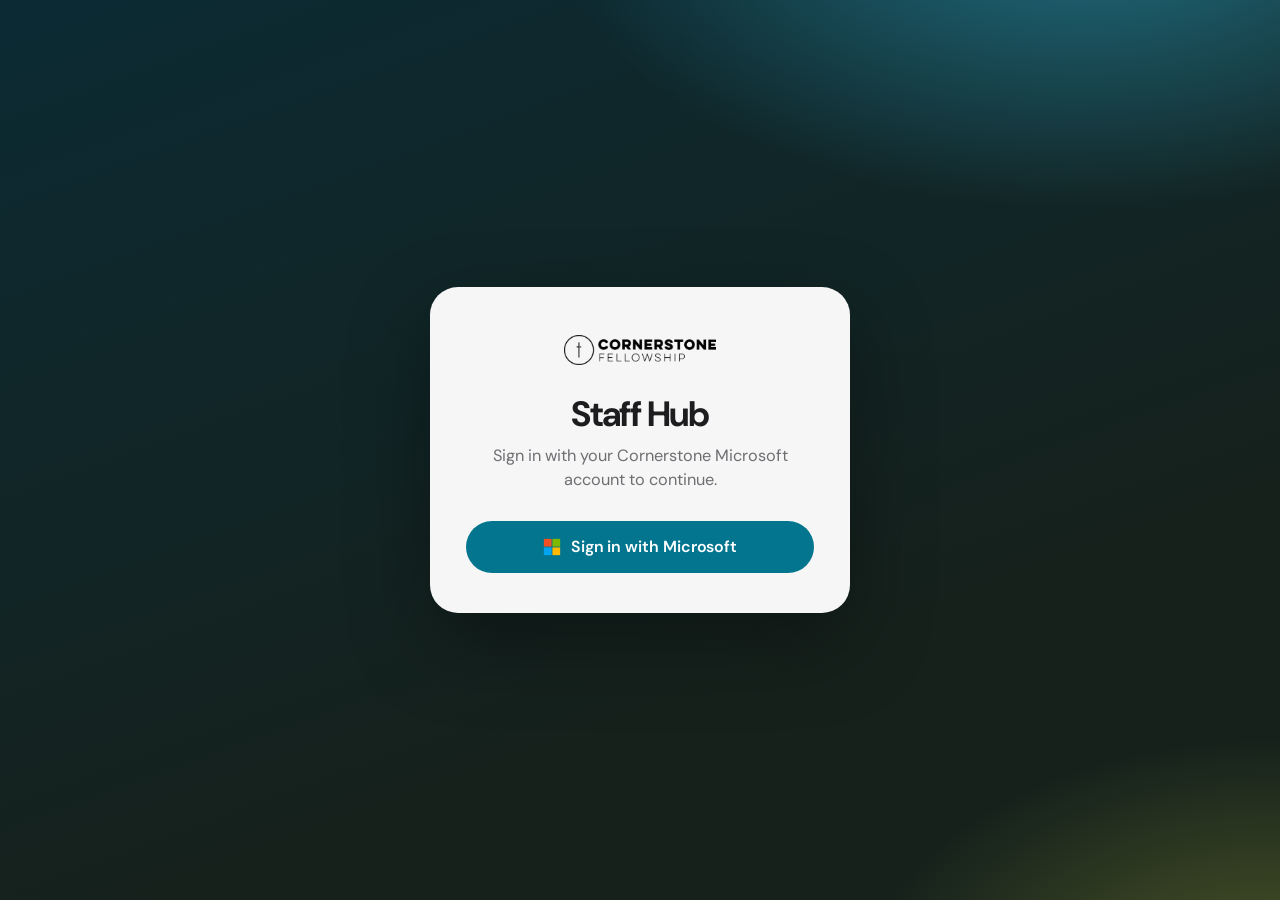
<file: index.html>
<!DOCTYPE html>
<html lang="en">
<head>
  <meta charset="utf-8">
  <meta name="viewport" content="width=device-width, initial-scale=1">
  <title>Staff Hub | Cornerstone Fellowship</title>
  <!-- The Staff Hub is the front door. Anyone landing on the site root is
       sent straight there. Other tools get linked from inside the hub. -->
  <meta http-equiv="refresh" content="0; url=tools/staff-hub/">
  <link rel="icon" href="shared/assets/brand/cf-icon-black.png">
  <script>location.replace("tools/staff-hub/" + location.hash);</script>
</head>
<body>
  <p><a href="tools/staff-hub/">Go to the Staff Hub</a></p>
</body>
</html>
</file>
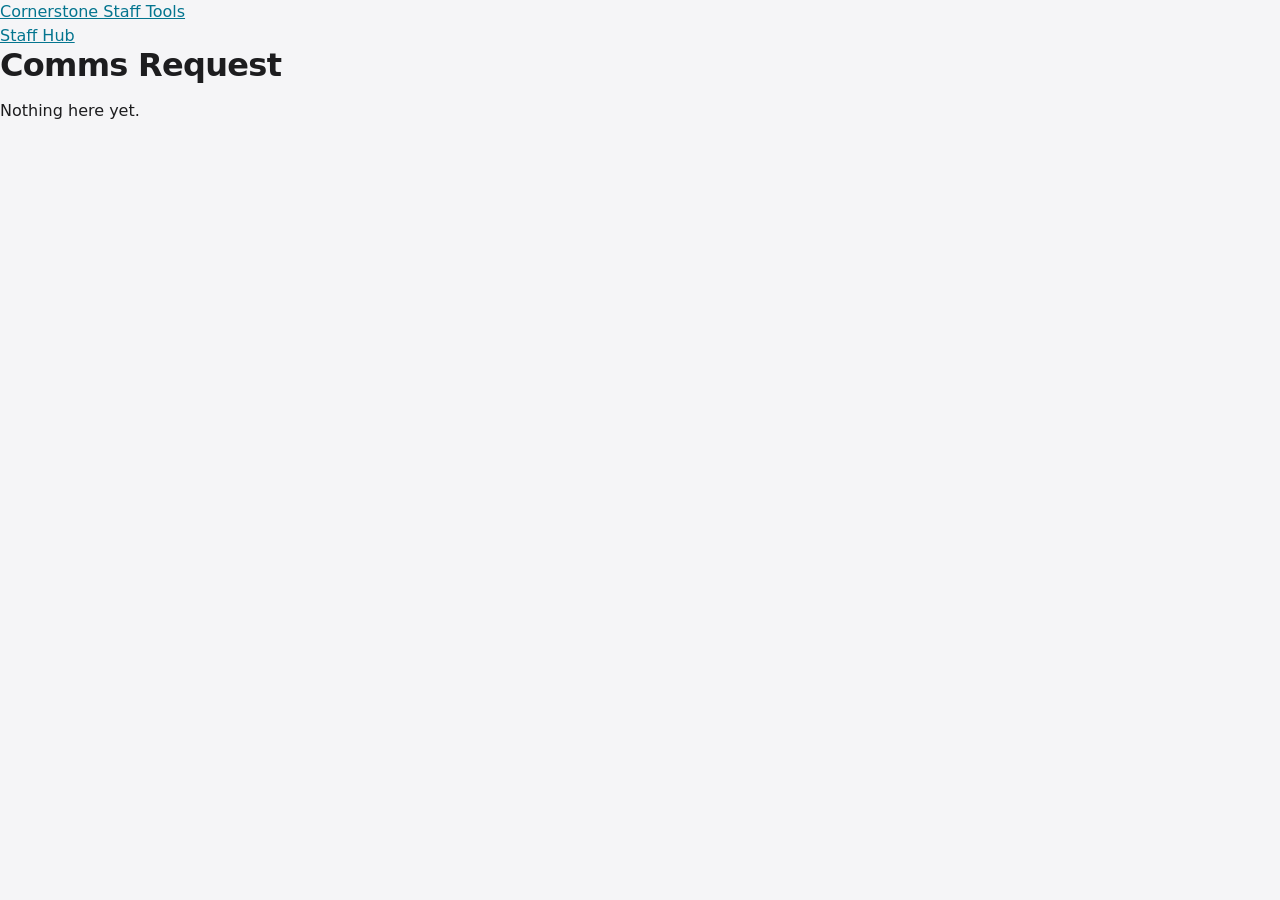
<file: tools/comms/index.html>
<!DOCTYPE html>
<html lang="en">
<head>
  <meta charset="utf-8">
  <meta name="viewport" content="width=device-width, initial-scale=1">
  <!-- version:start (written by scripts/stamp-version.mjs, do not edit) -->
  <meta name="app-version" content="20261117222114">
  <script type="importmap">{
    "imports": {
      "../../config/site.config.js": "../../config/site.config.js?v=20261117222114",
      "../../config/supabase.config.js": "../../config/supabase.config.js?v=20261117222114",
      "../../shared/js/auth.js": "../../shared/js/auth.js?v=20261117222114",
      "../../shared/js/data.js": "../../shared/js/data.js?v=20261117222114",
      "../../shared/js/home.js": "../../shared/js/home.js?v=20261117222114",
      "../../shared/js/supabase.js": "../../shared/js/supabase.js?v=20261117222114",
      "../../shared/js/ui.js": "../../shared/js/ui.js?v=20261117222114",
      "../../shared/js/version-check.js": "../../shared/js/version-check.js?v=20261117222114",
      "../../shared/vendor/supabase-js-2.117.3.js": "../../shared/vendor/supabase-js-2.117.3.js?v=20261117222114",
      "./app.js": "./app.js?v=20261117222114",
      "./config.js": "./config.js?v=20261117222114",
      "../facilities/app.js": "../facilities/app.js?v=20261117222114",
      "../facilities/config.js": "../facilities/config.js?v=20261117222114",
      "../facilities/demo-data.js": "../facilities/demo-data.js?v=20261117222114",
      "../facilities/facilities.js": "../facilities/facilities.js?v=20261117222114",
      "../it/app.js": "../it/app.js?v=20261117222114",
      "../it/config.js": "../it/config.js?v=20261117222114",
      "../staff-hub/app.js": "../staff-hub/app.js?v=20261117222114",
      "../staff-hub/brand-library.js": "../staff-hub/brand-library.js?v=20261117222114",
      "../staff-hub/budget.js": "../staff-hub/budget.js?v=20261117222114",
      "../staff-hub/config.js": "../staff-hub/config.js?v=20261117222114",
      "../staff-hub/content.js": "../staff-hub/content.js?v=20261117222114"
    }
  }</script>
  <!-- version:end -->
  <title>Comms Request | Cornerstone Staff Tools</title>
  <link rel="stylesheet" href="../../shared/css/tokens.css?v=20261117222114">
  <link rel="stylesheet" href="../../shared/css/base.css?v=20261117222114">
  <link rel="stylesheet" href="styles.css?v=20261117222114">
</head>
<body>
  <div id="header"></div>
  <main class="wrap">
    <h1>Comms Request</h1>
    <div id="app"></div>
  </main>
  <script type="module" src="app.js?v=20261117222114"></script>
</body>
</html>
</file>
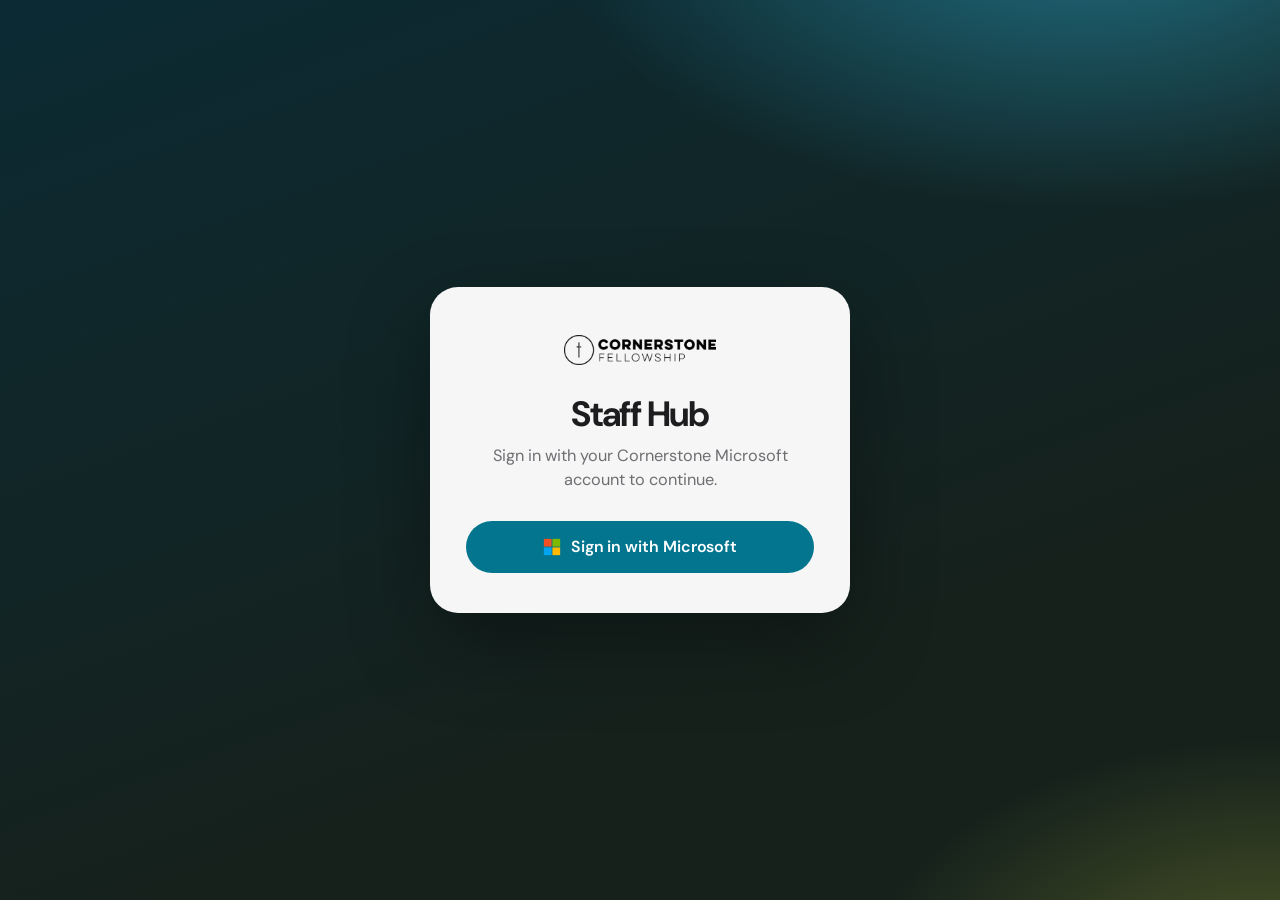
<file: tools/facilities/index.html>
<!DOCTYPE html>
<html lang="en">
<head>
  <meta charset="utf-8">
  <meta name="viewport" content="width=device-width, initial-scale=1">
  <!-- version:start (written by scripts/stamp-version.mjs, do not edit) -->
  <meta name="app-version" content="20261117222114">
  <script type="importmap">{
    "imports": {
      "../../config/site.config.js": "../../config/site.config.js?v=20261117222114",
      "../../config/supabase.config.js": "../../config/supabase.config.js?v=20261117222114",
      "../../shared/js/auth.js": "../../shared/js/auth.js?v=20261117222114",
      "../../shared/js/data.js": "../../shared/js/data.js?v=20261117222114",
      "../../shared/js/home.js": "../../shared/js/home.js?v=20261117222114",
      "../../shared/js/supabase.js": "../../shared/js/supabase.js?v=20261117222114",
      "../../shared/js/ui.js": "../../shared/js/ui.js?v=20261117222114",
      "../../shared/js/version-check.js": "../../shared/js/version-check.js?v=20261117222114",
      "../../shared/vendor/supabase-js-2.117.3.js": "../../shared/vendor/supabase-js-2.117.3.js?v=20261117222114",
      "../comms/app.js": "../comms/app.js?v=20261117222114",
      "../comms/config.js": "../comms/config.js?v=20261117222114",
      "./app.js": "./app.js?v=20261117222114",
      "./config.js": "./config.js?v=20261117222114",
      "./demo-data.js": "./demo-data.js?v=20261117222114",
      "./facilities.js": "./facilities.js?v=20261117222114",
      "../it/app.js": "../it/app.js?v=20261117222114",
      "../it/config.js": "../it/config.js?v=20261117222114",
      "../staff-hub/app.js": "../staff-hub/app.js?v=20261117222114",
      "../staff-hub/brand-library.js": "../staff-hub/brand-library.js?v=20261117222114",
      "../staff-hub/budget.js": "../staff-hub/budget.js?v=20261117222114",
      "../staff-hub/config.js": "../staff-hub/config.js?v=20261117222114",
      "../staff-hub/content.js": "../staff-hub/content.js?v=20261117222114"
    }
  }</script>
  <!-- version:end -->
  <title>Facilities Request | Cornerstone Staff Tools</title>
  <link rel="stylesheet" href="../../shared/css/tokens.css?v=20261117222114">
  <link rel="stylesheet" href="../../shared/css/base.css?v=20261117222114">
  <link rel="stylesheet" href="styles.css?v=20261117222114">
</head>
<body>
  <div id="header"></div>
  <main class="wrap">
    <h1>Facilities Request</h1>
    <div id="app"></div>
  </main>
  <script type="module" src="app.js?v=20261117222114"></script>
</body>
</html>
</file>
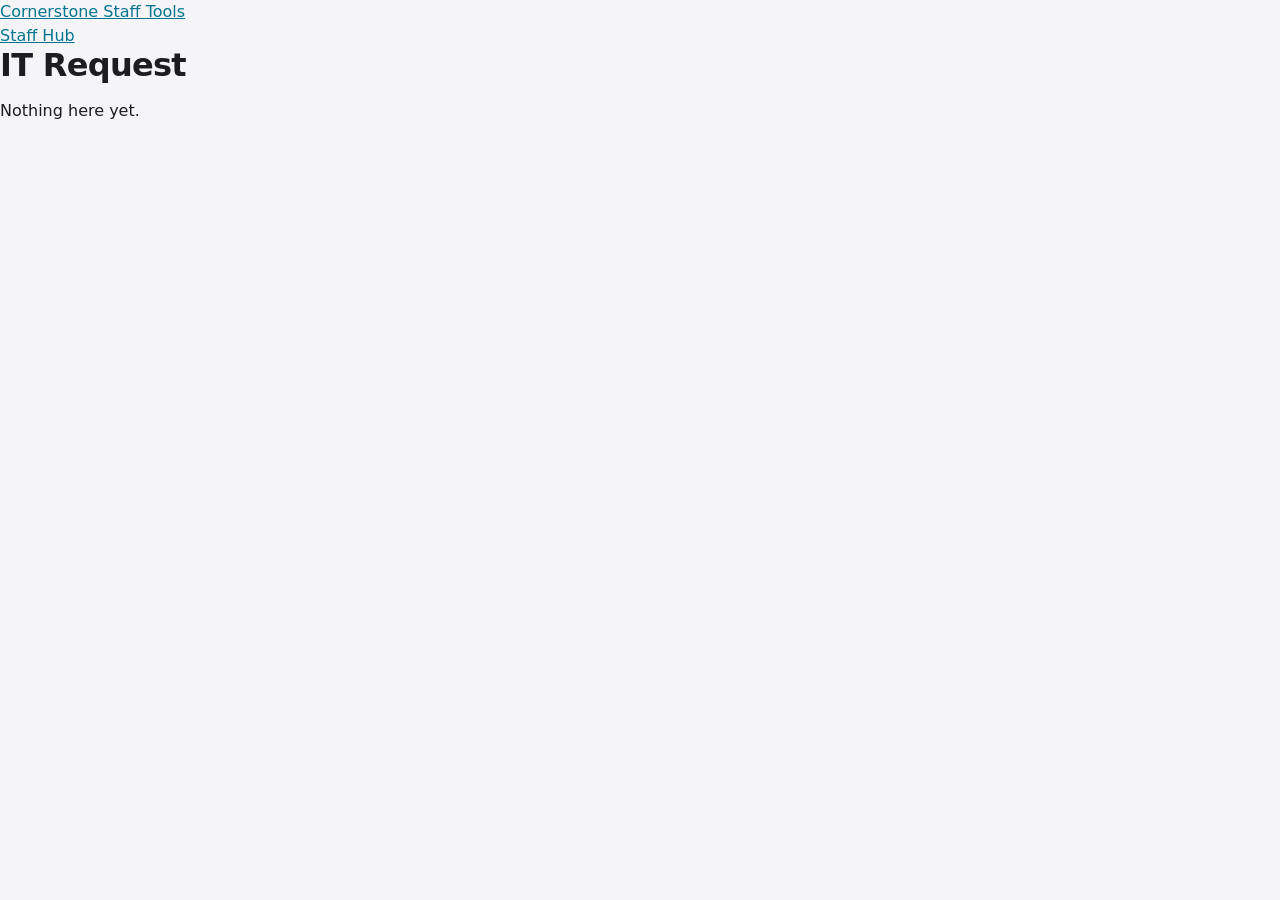
<file: tools/it/index.html>
<!DOCTYPE html>
<html lang="en">
<head>
  <meta charset="utf-8">
  <meta name="viewport" content="width=device-width, initial-scale=1">
  <!-- version:start (written by scripts/stamp-version.mjs, do not edit) -->
  <meta name="app-version" content="20261117222114">
  <script type="importmap">{
    "imports": {
      "../../config/site.config.js": "../../config/site.config.js?v=20261117222114",
      "../../config/supabase.config.js": "../../config/supabase.config.js?v=20261117222114",
      "../../shared/js/auth.js": "../../shared/js/auth.js?v=20261117222114",
      "../../shared/js/data.js": "../../shared/js/data.js?v=20261117222114",
      "../../shared/js/home.js": "../../shared/js/home.js?v=20261117222114",
      "../../shared/js/supabase.js": "../../shared/js/supabase.js?v=20261117222114",
      "../../shared/js/ui.js": "../../shared/js/ui.js?v=20261117222114",
      "../../shared/js/version-check.js": "../../shared/js/version-check.js?v=20261117222114",
      "../../shared/vendor/supabase-js-2.117.3.js": "../../shared/vendor/supabase-js-2.117.3.js?v=20261117222114",
      "../comms/app.js": "../comms/app.js?v=20261117222114",
      "../comms/config.js": "../comms/config.js?v=20261117222114",
      "../facilities/app.js": "../facilities/app.js?v=20261117222114",
      "../facilities/config.js": "../facilities/config.js?v=20261117222114",
      "../facilities/demo-data.js": "../facilities/demo-data.js?v=20261117222114",
      "../facilities/facilities.js": "../facilities/facilities.js?v=20261117222114",
      "./app.js": "./app.js?v=20261117222114",
      "./config.js": "./config.js?v=20261117222114",
      "../staff-hub/app.js": "../staff-hub/app.js?v=20261117222114",
      "../staff-hub/brand-library.js": "../staff-hub/brand-library.js?v=20261117222114",
      "../staff-hub/budget.js": "../staff-hub/budget.js?v=20261117222114",
      "../staff-hub/config.js": "../staff-hub/config.js?v=20261117222114",
      "../staff-hub/content.js": "../staff-hub/content.js?v=20261117222114"
    }
  }</script>
  <!-- version:end -->
  <title>IT Request | Cornerstone Staff Tools</title>
  <link rel="stylesheet" href="../../shared/css/tokens.css?v=20261117222114">
  <link rel="stylesheet" href="../../shared/css/base.css?v=20261117222114">
  <link rel="stylesheet" href="styles.css?v=20261117222114">
</head>
<body>
  <div id="header"></div>
  <main class="wrap">
    <h1>IT Request</h1>
    <div id="app"></div>
  </main>
  <script type="module" src="app.js?v=20261117222114"></script>
</body>
</html>
</file>
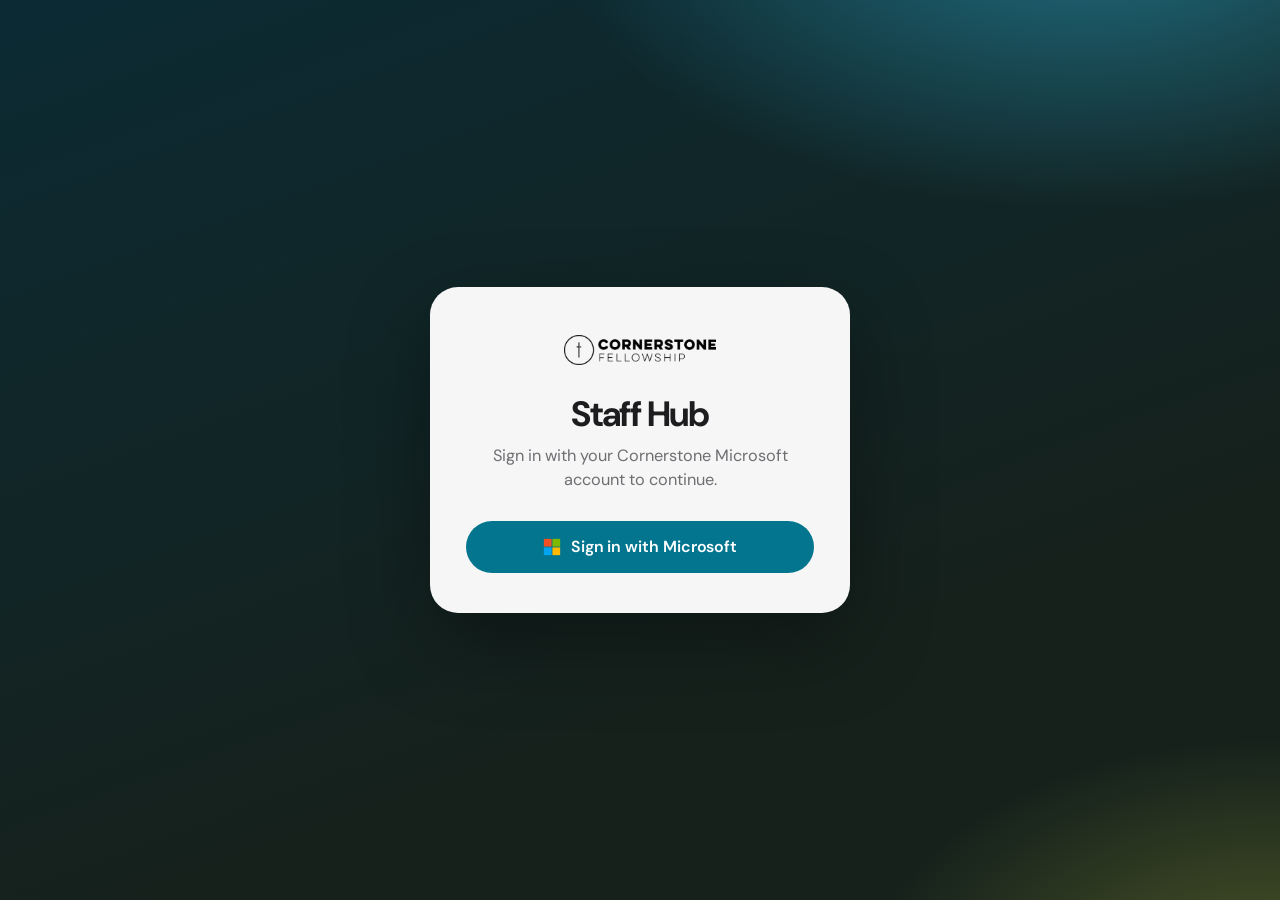
<file: tools/staff-hub/index.html>
<!DOCTYPE html>
<html lang="en">
<head>
  <meta charset="utf-8">
  <meta name="viewport" content="width=device-width, initial-scale=1">
  <!-- version:start (written by scripts/stamp-version.mjs, do not edit) -->
  <meta name="app-version" content="20261117222114">
  <script type="importmap">{
    "imports": {
      "../../config/site.config.js": "../../config/site.config.js?v=20261117222114",
      "../../config/supabase.config.js": "../../config/supabase.config.js?v=20261117222114",
      "../../shared/js/auth.js": "../../shared/js/auth.js?v=20261117222114",
      "../../shared/js/data.js": "../../shared/js/data.js?v=20261117222114",
      "../../shared/js/home.js": "../../shared/js/home.js?v=20261117222114",
      "../../shared/js/supabase.js": "../../shared/js/supabase.js?v=20261117222114",
      "../../shared/js/ui.js": "../../shared/js/ui.js?v=20261117222114",
      "../../shared/js/version-check.js": "../../shared/js/version-check.js?v=20261117222114",
      "../../shared/vendor/supabase-js-2.117.3.js": "../../shared/vendor/supabase-js-2.117.3.js?v=20261117222114",
      "../comms/app.js": "../comms/app.js?v=20261117222114",
      "../comms/config.js": "../comms/config.js?v=20261117222114",
      "../facilities/app.js": "../facilities/app.js?v=20261117222114",
      "../facilities/config.js": "../facilities/config.js?v=20261117222114",
      "../facilities/demo-data.js": "../facilities/demo-data.js?v=20261117222114",
      "../facilities/facilities.js": "../facilities/facilities.js?v=20261117222114",
      "../it/app.js": "../it/app.js?v=20261117222114",
      "../it/config.js": "../it/config.js?v=20261117222114",
      "./app.js": "./app.js?v=20261117222114",
      "./brand-library.js": "./brand-library.js?v=20261117222114",
      "./budget.js": "./budget.js?v=20261117222114",
      "./config.js": "./config.js?v=20261117222114",
      "./content.js": "./content.js?v=20261117222114"
    }
  }</script>
  <!-- version:end -->
  <title>Staff Hub | Cornerstone Fellowship</title>
  <meta name="theme-color" content="#E9F0F4">
  <!-- Link preview card (Teams, Outlook, iMessage). URLs must be absolute and
       are the one place preview and live differ. -->
  <meta name="description" content="Links, requests and HR info for Cornerstone staff.">
  <meta property="og:type" content="website">
  <meta property="og:site_name" content="Cornerstone Fellowship">
  <meta property="og:title" content="Staff Hub | Cornerstone Fellowship">
  <meta property="og:description" content="Links, requests and HR info for Cornerstone staff.">
  <meta property="og:url" content="https://staff.cornerstoneweb.org/tools/staff-hub/">
  <meta property="og:image" content="https://staff.cornerstoneweb.org/shared/assets/img/staff-hub-share.png?v=2">
  <meta property="og:image:width" content="1200">
  <meta property="og:image:height" content="630">
  <meta property="og:image:alt" content="Cornerstone Fellowship Staff Hub">
  <meta name="twitter:card" content="summary_large_image">
  <link rel="icon" href="../../shared/assets/brand/cf-icon-black.png">
  <link rel="apple-touch-icon" href="../../shared/assets/brand/favicon-180.png">
  <link rel="preconnect" href="https://fonts.googleapis.com">
  <link rel="preconnect" href="https://fonts.gstatic.com" crossorigin>
  <link rel="stylesheet" href="https://fonts.googleapis.com/css2?family=DM+Sans:opsz,wght@9..40,400;9..40,500;9..40,600;9..40,700;9..40,800&display=swap">
  <link rel="stylesheet" href="../../shared/css/tokens.css?v=20261117222114">
  <link rel="stylesheet" href="../../shared/css/base.css?v=20261117222114">
  <link rel="stylesheet" href="styles.css?v=20261117222114">
  <link rel="stylesheet" href="../facilities/styles.css?v=20261117222114">
</head>
<body class="is-locked">
  <!-- Sign-in screen. Shown until a CF staff session exists. This is the
       curtain; the lock is Row Level Security in the database. -->
  <div class="signin" id="signin">
    <div class="signin-card">
      <img src="../../shared/assets/brand/cf-logo-horizontal-black.png"
        alt="Cornerstone Fellowship" width="210" height="41">
      <h1 id="signin-title">Staff Hub</h1>
      <p id="signin-msg">Checking your sign-in…</p>
      <button type="button" class="btn signin-btn" id="signin-button" hidden>
        <svg viewBox="0 0 21 21" aria-hidden="true"><rect x="1" y="1" width="9" height="9" fill="#f25022"/><rect x="11" y="1" width="9" height="9" fill="#7fba00"/><rect x="1" y="11" width="9" height="9" fill="#00a4ef"/><rect x="11" y="11" width="9" height="9" fill="#ffb900"/></svg>
        <span id="signin-btn-label">Sign in with Microsoft</span>
      </button>
    </div>
  </div>

  <a class="skip" href="#main">Skip to content</a>

  <!-- Desktop sidebar ("Dashboard" look, Oct 29). Hidden on smaller
       screens, where the top nav and the phone tab bar take over. -->
  <div class="side-backdrop" id="side-backdrop" hidden></div>
  <aside class="side" id="side" aria-label="Menu">
    <button type="button" class="icon-btn side-close" id="menu-close" aria-label="Close menu">
      <svg viewBox="0 0 20 20" fill="none" aria-hidden="true"><path d="M5 5l10 10M15 5 5 15" stroke="currentColor" stroke-width="1.9" stroke-linecap="round"/></svg>
    </button>
    <a class="side-brand hub-brand" href="#/home" aria-label="CF Staff Hub, home"><img src="../../shared/assets/brand/cf-icon-solid-black.png"
      alt="" width="32" height="32"><span>Staff Hub</span></a>
    <p class="side-group" id="side-nav-label">General</p>
    <nav class="side-nav" id="side-nav" aria-labelledby="side-nav-label"></nav>
    <div class="side-help" id="side-help"></div>
  </aside>

  <header class="gnav" id="gnav">
    <div class="gnav-in">
      <button type="button" class="icon-btn menu-btn" id="menu-open" aria-label="Open menu" aria-expanded="false" aria-controls="side">
        <svg viewBox="0 0 20 20" fill="none" aria-hidden="true"><path d="M3 5.5h14M3 10h14M3 14.5h14" stroke="currentColor" stroke-width="1.9" stroke-linecap="round"/></svg>
      </button>
      <a class="gnav-brand hub-brand" href="#/home" aria-label="CF Staff Hub, home"><img src="../../shared/assets/brand/cf-icon-solid-black.png"
      alt="" width="32" height="32"><span>Staff Hub</span></a>
      <nav class="gnav-links" id="nav" aria-label="Sections"></nav>
      <button type="button" class="top-search" data-open-search>
        <svg viewBox="0 0 20 20" fill="none" aria-hidden="true"><circle cx="9" cy="9" r="6" stroke="currentColor" stroke-width="1.9"/><path d="M13.5 13.5 18 18" stroke="currentColor" stroke-width="1.9" stroke-linecap="round"/></svg>
        <span>Search the hub, or ask where something lives</span><kbd>/</kbd>
      </button>
      <div class="gnav-right">
        <button type="button" class="icon-btn" id="search-open" aria-label="Search the hub" aria-expanded="false" aria-controls="gsearch">
          <svg viewBox="0 0 20 20" fill="none" aria-hidden="true"><circle cx="9" cy="9" r="6" stroke="currentColor" stroke-width="1.9"/><path d="M13.5 13.5 18 18" stroke="currentColor" stroke-width="1.9" stroke-linecap="round"/></svg>
        </button>
        <a class="btn gnav-cta" id="primary-action" href="#/requests">New request</a>
        <div class="me">
          <button type="button" class="avatar" id="avatar" aria-haspopup="true" aria-expanded="false" aria-controls="me-menu" aria-label="Your account">CF</button>
          <div class="me-menu" id="me-menu" hidden>
            <b id="me-name">Cornerstone Staff</b><span id="me-role">Staff Hub</span>
            <hr>
            <button type="button" id="menu-view-exit" hidden>Back to my view</button>
            <button type="button" id="menu-view-as" hidden>Sign in as a different user</button>
            <button type="button" id="menu-sign-out">Sign out</button>
          </div>
        </div>
      </div>
    </div>
    <div class="gsearch" id="gsearch">
      <div class="gsearch-in">
        <div class="search">
          <svg viewBox="0 0 20 20" fill="none" aria-hidden="true">
            <circle cx="9" cy="9" r="6" stroke="currentColor" stroke-width="2"/>
            <path d="M13.5 13.5 18 18" stroke="currentColor" stroke-width="2" stroke-linecap="round"/>
          </svg>
          <input type="search" id="search" autocomplete="off" spellcheck="false" aria-label="Search the hub">
          <kbd id="kbd" aria-hidden="true">esc</kbd>
          <button type="button" class="search-clear" id="clear" hidden aria-label="Clear search">&times;</button>
        </div>
      </div>
    </div>
  </header>

  <div class="main">
    <main class="content" id="main">
      <div class="va-bar" id="va-bar" role="status" hidden></div>
      <div id="announce"></div>
      <div id="view"></div>
    </main>

    <footer class="foot">
      <p id="contact"></p>
      <p id="health"></p>
      <p id="me-line"></p>
    </footer>
  </div>

  <!-- The phone tab bar was retired Nov 2 for the menu button (Ryan).
       renderTabs() still fills it if this nav is ever put back. -->

  <script type="module" src="app.js?v=20261117222114"></script>
</body>
</html>
</file>
<file: shared/css/tokens.css>
/* Cornerstone internal tools design tokens.

   2026-09-23: Apple-leaning restyle. Same CF colors, calmer ground
   (#F5F5F7), softer lines, bigger radii, Inter with tight headline
   tracking, pill buttons. Dark Jungle Green (#16211C) is the hero ground.

   Original notes:
   Taken from cornerstoneweb.org, read out of its stylesheet 2026-09-20:
   Manrope with headings at 800, accent #0693B2 carrying BLACK text,
   secondary text #4A5464, 8px radius.

   Three CF blues exist. The asset library says #07AED9, the Canva export
   says #32B9DB, the website says #0693B2. The tools use the website value:
   it is what staff already see, and it is the only one that clears contrast
   on white. See 00_Program/brand-notes.md. */

:root {
  /* Brand */
  --teal:       #0693B2;
  --teal-d:     #04758F;
  --teal-wash:  #E7F4F8;
  --orange:     #FE8730;
  --orange-d:   #B65B0D;
  --orange-wash:#FFF1E4;
  --lime:       #CDD943;
  --lime-d:     #6B7409;
  --lime-wash:  #F5F8DF;
  --cyan:       #32B9DB;
  --jungle:     #16211C;   /* Dark Jungle Green, the hero ground */
  --seashell:   #F1F3F0;

  /* Ground */
  --bg:      #F5F5F7;
  --card:    #FFFFFF;
  --line:    #E8E8ED;
  --line-2:  #D2D2D7;

  /* Text */
  --ink:     #1D1D1F;
  --slate:   #515760;   /* body grey, 7:1 on white */
  --faint:   #6E6E73;   /* small grey, 5:1 on white, 4.6:1 on --bg */

  /* Section accents. Every one is a CF color: the website teal and two of
     its shades, plus the brand orange and lime. Color here means "which
     section am I in", not decoration, so the nav dot, the home card and the
     section page all use the same one. */
  --sec-requests: var(--orange);
  --sec-software: var(--teal);
  --sec-hr:       var(--lime);      /* bright for edges; text mixes darker below */
  --sec-values:   #04758F;          /* deep teal */
  --sec-guides:   #32B9DB;          /* light cyan, the Canva CF blue */
  --sec-brand:    #07AED9;          /* cerulean, the asset library blue */
  --sec-default:  var(--teal);

  /* Roles */
  --accent:  var(--teal);
  --warn:    var(--orange);
  --ok:      var(--lime-d);

  /* Shape */
  --r:    12px;
  --r-lg: 20px;
  --r-xl: 28px;
  --shadow:    0 1px 2px rgba(0,0,0,.04), 0 10px 30px rgba(0,0,0,.05);
  --shadow-up: 0 2px 4px rgba(0,0,0,.05), 0 18px 44px rgba(0,0,0,.10);
  --glass:     rgba(251,251,253,.78);   /* frosted bars */
  --ease:      cubic-bezier(.25,.1,.25,1);

  --space-1: 4px;
  --space-2: 8px;
  --space-3: 16px;
  --space-4: 24px;
  --space-5: 40px;
  --space-6: 64px;

  --nav-h: 52px;
  --max-width: 1180px;

  --font: "DM Sans", -apple-system, BlinkMacSystemFont, system-ui, "Segoe UI", Roboto, sans-serif;

  color-scheme: light;
}
</file>
<file: shared/css/base.css>
/* Shared app shell for every CF internal tool: top nav, search, tab bar, pills.
   Apple-leaning since 2026-09-23: a frosted bar across the top instead of a
   sidebar, big tight headlines, pill buttons, soft shadows instead of lines. */

*, *::before, *::after { box-sizing: border-box; }
[hidden] { display: none !important; }
html { -webkit-text-size-adjust: 100%; scroll-padding-top: calc(var(--nav-h) + 16px); }

body {
  margin: 0;
  background: var(--bg);
  color: var(--ink);
  font-family: var(--font);
  font-size: 16px;
  line-height: 1.5;
  -webkit-font-smoothing: antialiased;
  min-height: 100vh;
  display: flex; flex-direction: column;
}

h1, h2, h3, h4 { margin: 0; font-weight: 700; letter-spacing: -.022em; line-height: 1.1; }
a { color: var(--teal-d); }
::selection { background: color-mix(in srgb, var(--teal) 30%, white); color: var(--ink); }
:focus-visible { outline: 2px solid var(--teal); outline-offset: 2px; border-radius: 6px; }

.skip {
  position: absolute; left: -9999px; z-index: 40;
  background: var(--teal-d); color: #fff; font-weight: 600;
  padding: var(--space-2) var(--space-3); border-radius: 999px;
}
.skip:focus { left: var(--space-3); top: var(--space-3); }

/* ---------- Global nav (frosted bar) ---------- */
.gnav {
  position: sticky; top: 0; z-index: 20;
  background: var(--glass);
  -webkit-backdrop-filter: saturate(180%) blur(20px);
  backdrop-filter: saturate(180%) blur(20px);
  border-bottom: 1px solid rgba(0,0,0,.07);
}
.gnav-in {
  max-width: var(--max-width); margin: 0 auto; padding: 0 var(--space-5);
  height: var(--nav-h); display: flex; align-items: center; gap: var(--space-4);
}
.gnav-brand { display: flex; flex: none; }
.gnav-brand img { height: 22px; width: auto; display: block; }
.gnav-links {
  display: flex; align-items: center; gap: 2px; min-width: 0;
  overflow-x: auto; scrollbar-width: none;
}
.gnav-links::-webkit-scrollbar { display: none; }
.gnav-links a {
  padding: 6px 12px; border-radius: 999px; white-space: nowrap;
  font-size: 13.5px; font-weight: 500; color: #424245; text-decoration: none;
  transition: color .2s var(--ease), background .2s var(--ease);
}
.gnav-links a:hover { color: var(--ink); }
.gnav-links a.is-active {
  color: var(--ink); font-weight: 600;
  background: color-mix(in srgb, var(--sec, var(--teal)) 12%, transparent);
}
.gnav-right { margin-left: auto; display: flex; align-items: center; gap: 6px; flex: none; }
.icon-btn {
  width: 36px; height: 36px; border-radius: 50%; border: 0; background: none;
  display: grid; place-items: center; color: var(--ink); cursor: pointer;
  transition: background .2s var(--ease);
}
.icon-btn:hover, .icon-btn[aria-expanded="true"] { background: rgba(0,0,0,.06); }
.icon-btn svg { width: 18px; height: 18px; }
.gnav-cta { margin: 0 8px 0 4px; padding: 7px 14px; font-size: 13px; }

/* Avatar + its little account menu */
.me { position: relative; }
.avatar {
  width: 32px; height: 32px; border-radius: 50%; flex: none; border: 0; padding: 0; cursor: pointer;
  background: linear-gradient(135deg, var(--teal-d), var(--cyan)); color: #fff;
  display: grid; place-items: center; font: 600 12px var(--font); letter-spacing: .02em;
}
.me-menu {
  position: absolute; right: 0; top: calc(100% + 10px); width: 260px;
  background: rgba(255,255,255,.92);
  -webkit-backdrop-filter: blur(24px); backdrop-filter: blur(24px);
  border: 1px solid rgba(0,0,0,.06); border-radius: 16px; box-shadow: var(--shadow-up);
  padding: 14px; font-size: 14px;
}
.me-menu b { display: block; font-weight: 600; }
.me-menu span { display: block; color: var(--faint); font-size: 12.5px; overflow-wrap: anywhere; }
.me-menu hr { border: 0; border-top: 1px solid var(--line); margin: 12px 0 8px; }
.me-menu button {
  width: 100%; text-align: left; background: none; border: 0; padding: 8px 10px; margin: 0 -2px;
  border-radius: 10px; font: inherit; font-size: 14px; color: var(--ink); cursor: pointer;
}
.me-menu button:hover { background: var(--bg); }

/* ---------- Search panel (drops out of the nav) ---------- */
.gsearch { border-top: 1px solid rgba(0,0,0,.05); }
body:not(.search-open) .gsearch { display: none; }
.gsearch-in { max-width: var(--max-width); margin: 0 auto; padding: 14px var(--space-5) 16px; }
.search {
  position: relative; display: flex; align-items: center; gap: 12px;
  max-width: 720px;
  background: var(--card); border: 1px solid var(--line-2);
  border-radius: 14px; padding: 12px 16px;
  box-shadow: 0 1px 2px rgba(0,0,0,.04);
}
.search svg { width: 18px; height: 18px; color: var(--faint); flex: none; }
.search input { flex: 1; min-width: 0; border: 0; outline: 0; background: none; font: inherit; font-size: 17px; color: var(--ink); letter-spacing: -.01em; }
.search input::placeholder { color: var(--faint); }
.search input::-webkit-search-cancel-button { display: none; }
.search:focus-within { border-color: var(--teal); box-shadow: 0 0 0 4px rgba(6,147,178,.14); }
.search kbd {
  font-family: var(--font); font-size: 11px; font-weight: 500;
  color: var(--faint); background: var(--bg);
  border: 1px solid var(--line); border-radius: 6px; padding: 3px 7px;
}
.search-clear {
  width: 24px; height: 24px; border-radius: 50%; border: 0; cursor: pointer; flex: none;
  background: #C7C7CC; color: #fff; font-size: 15px; line-height: 1; display: grid; place-items: center;
}
.search-clear:hover { background: var(--faint); }

/* ---------- Buttons ---------- */
.btn {
  background: var(--teal-d); color: #fff; border: 0;
  border-radius: 999px; padding: 11px 22px;
  font: inherit; font-size: 14.5px; font-weight: 600; letter-spacing: -.005em;
  text-decoration: none; white-space: nowrap; cursor: pointer;
  display: inline-flex; align-items: center; gap: 6px;
  transition: background .2s var(--ease), transform .2s var(--ease);
}
.btn:hover { background: #035F74; color: #fff; }
.btn:active { transform: scale(.98); }
.btn-ghost { background: rgba(0,0,0,.05); color: var(--ink); }
.btn-ghost:hover { background: rgba(0,0,0,.09); color: var(--ink); }

/* ---------- Main ---------- */
.main { flex: 1; min-width: 0; display: flex; flex-direction: column; }
.content {
  flex: 1; width: 100%; max-width: var(--max-width); margin: 0 auto;
  padding: var(--space-4) var(--space-5) var(--space-6);
}

/* ---------- Phone tab bar ---------- */
.tabbar { display: none; }

/* ---------- Pills ---------- */
.pill {
  font-size: 11px; font-weight: 600; white-space: nowrap;
  padding: 3px 9px; border-radius: 999px;
  display: inline-flex; align-items: center; gap: 5px;
}
.pill::before { content: ""; width: 6px; height: 6px; border-radius: 50%; background: currentColor; flex: none; }
.pill-ok   { background: var(--lime-wash);   color: var(--lime-d); }
.pill-warn { background: var(--orange-wash); color: var(--orange-d); }
.pill-mute { background: #EEEEF1;            color: var(--faint); }
/* Coming soon, in the section's own accent. 12% tint ground, 52% mix text:
   the highest mix that clears 4.5:1 for every CF accent, checked on white
   and on its own tint. Do not raise it without re-checking lime. */
.pill-soon {
  background: color-mix(in srgb, var(--sec, var(--teal)) 12%, #fff);
  color: color-mix(in srgb, var(--sec, var(--teal)) 52%, black);
}
.pill-soon::before { display: none; }

/* ---------- Narrow ---------- */
@media (max-width: 900px) {
  .gnav-in { padding: 0 var(--space-3); gap: var(--space-3); }
  .gsearch-in { padding: 12px var(--space-3) 14px; }
  .content { padding: var(--space-3) var(--space-3) var(--space-5); }
  .search kbd { display: none; }
}

/* Phone: the section links move to a tab bar at the bottom, iOS style. */
@media (max-width: 720px) {
  :root { --nav-h: 48px; }
  .gnav-links, .gnav-cta { display: none; }
  .gnav-brand img { height: 20px; }
  .search input { font-size: 16px; }   /* 16px stops iOS zooming on focus */
  body { padding-bottom: calc(64px + env(safe-area-inset-bottom)); }
  .tabbar {
    display: flex; justify-content: space-around; align-items: stretch;
    position: fixed; left: 0; right: 0; bottom: 0; z-index: 20;
    height: calc(58px + env(safe-area-inset-bottom)); padding-bottom: env(safe-area-inset-bottom);
    background: var(--glass);
    -webkit-backdrop-filter: saturate(180%) blur(20px);
    backdrop-filter: saturate(180%) blur(20px);
    border-top: 1px solid rgba(0,0,0,.08);
  }
  .tabbar a, .tabbar button {
    flex: 1; display: flex; flex-direction: column; align-items: center; justify-content: center; gap: 3px;
    background: none; border: 0; padding: 0; font: 500 10.5px var(--font); color: #8E8E93;
    text-decoration: none; cursor: pointer;
  }
  .tabbar svg { width: 24px; height: 24px; }
  .tabbar .is-active { color: var(--teal-d); }
  .me-menu { right: -6px; }
}

@media (prefers-reduced-motion: reduce) { * { transition: none !important; animation: none !important; } }

/* ---------- Tool directory (repo root index) ---------- */
.tool-list {
  list-style: none; padding: 0; margin: var(--space-4) 0 0;
  display: grid; gap: var(--space-3);
  grid-template-columns: repeat(auto-fit, minmax(260px, 1fr));
}
.tool-card {
  display: block; padding: var(--space-4);
  background: var(--card); border-radius: var(--r-lg); box-shadow: var(--shadow);
  text-decoration: none; color: inherit;
  transition: box-shadow .2s var(--ease), transform .2s var(--ease);
}
.tool-card:hover { box-shadow: var(--shadow-up); transform: translateY(-2px); }
.tool-card h2 { font-size: 1.1rem; margin-bottom: var(--space-1); }
.tool-card p { margin: 0; color: var(--slate); font-size: .9rem; }
.tool-card .owner { display: block; margin-top: var(--space-2); font-size: .75rem; color: var(--faint); font-weight: 600; }

/* Toasts (shared/js/ui.js toast()). Sits above the phone tab bar. */
.cf-toast {
  position: fixed; left: 50%; bottom: calc(24px + env(safe-area-inset-bottom)); z-index: 300;
  transform: translateX(-50%); max-width: calc(100% - 32px);
  background: var(--jungle); color: #fff; padding: 12px 18px; border-radius: 14px;
  box-shadow: var(--shadow-up); font-weight: 600; font-size: .92rem;
  animation: cf-toast-in .25s var(--ease);
}
@keyframes cf-toast-in { from { opacity: 0; transform: translate(-50%, 8px); } }
@media (max-width: 720px) { .cf-toast { bottom: calc(84px + env(safe-area-inset-bottom)); } }
</file>
<file: tools/comms/styles.css>
/* Comms Request only. Anything more than one tool needs belongs in shared/css/. */
</file>
<file: tools/facilities/styles.css>
/* Facilities Requests, drawn inside the Staff Hub. Everything is prefixed
   fx- so it can't collide with hub styles. Uses the shared tokens. */

.fx-root { --fx-emergency: #D9480F; --fx-week: var(--orange); --fx-whenever: #A1A1A6; }

/* ---------- demo bar ---------- */
.fx-demo {
  margin-top: var(--space-3); padding: 12px 16px; border-radius: var(--r-lg);
  background: repeating-linear-gradient(135deg, #FFF8EF, #FFF8EF 12px, #FFF3E3 12px, #FFF3E3 24px);
  border: 1px dashed color-mix(in srgb, var(--orange) 55%, white);
}
.fx-demo-top { display: flex; align-items: center; gap: 10px; flex-wrap: wrap; font-size: .85rem; color: var(--slate); }
.fx-demo-tag { background: var(--orange); color: #fff; font-weight: 700; font-size: .72rem; letter-spacing: .06em; text-transform: uppercase; padding: 3px 9px; border-radius: 999px; }
.fx-demo-note { flex: 1 1 260px; }
.fx-reset { font-size: .85rem; }
.fx-viewers { display: flex; align-items: center; gap: 6px; flex-wrap: wrap; margin-top: 10px; }
.fx-viewers-k { font-size: .8rem; font-weight: 600; color: var(--faint); margin-right: 4px; }
.fx-viewer {
  font: inherit; font-size: .85rem; font-weight: 600; cursor: pointer; border: 0;
  padding: 7px 14px; border-radius: 999px; background: #fff; color: var(--ink); box-shadow: 0 1px 2px rgba(0,0,0,.06);
}
.fx-viewer:hover { background: #FFF1E4; }
.fx-viewer.is-on { background: var(--jungle); color: #fff; }

/* ---------- head and tabs ---------- */
.fx-head { margin-bottom: var(--space-3); }
.fx-new { margin-left: auto; align-self: center; display: inline-flex; align-items: center; gap: 6px; }
.fx-new svg { width: 18px; height: 18px; }
.fx-tabs { display: flex; gap: 4px; border-bottom: 1px solid var(--line-2); margin-bottom: var(--space-4); overflow-x: auto; }
.fx-tabs a {
  padding: 10px 14px; text-decoration: none; color: var(--slate); font-weight: 600; white-space: nowrap;
  border-bottom: 2px solid transparent; margin-bottom: -1px;
}
.fx-tabs a:hover { color: var(--ink); }
.fx-tabs a.is-on { color: var(--ink); border-bottom-color: var(--orange); }
.fx-count { display: inline-block; min-width: 20px; padding: 1px 7px; margin-left: 4px; border-radius: 999px; background: rgba(0,0,0,.07); font-size: .75rem; text-align: center; }
.fx-count.is-hot { background: var(--orange); color: #fff; }

.fx-back { display: inline-flex; align-items: center; gap: 2px; margin-top: var(--space-4); font-weight: 600; text-decoration: none; font-size: .95rem; }
.fx-back svg { width: 18px; height: 18px; }
.fx-h2 { font-size: 1.05rem; margin: var(--space-5) 0 var(--space-2); }

/* ---------- pills ---------- */
.fx-pill { display: inline-flex; align-items: center; gap: 5px; padding: 3px 10px; border-radius: 999px; font-size: .75rem; font-weight: 600; white-space: nowrap; }
.fx-st-new      { background: var(--teal-wash);   color: var(--teal-d); }
.fx-st-progress { background: var(--orange-wash); color: var(--orange-d); }
.fx-st-done     { background: var(--lime-wash);   color: var(--lime-d); }
.fx-ap-pending  { background: #FFE8D6; color: #9A4A0A; }
.fx-ap-ok       { background: var(--lime-wash); color: var(--lime-d); }
.fx-ap-no       { background: #EEEEF1; color: var(--faint); }
.fx-internal    { background: #EDE9FE; color: #5B3FB8; }
.fx-pri-pill.fx-pri-emergency { background: #FDE4D8; color: #A3360A; }
.fx-pri-pill.fx-pri-week      { background: #F2F2F5; color: var(--slate); }
.fx-pri-pill.fx-pri-whenever  { background: #F2F2F5; color: var(--faint); }

.fx-dot { width: 10px; height: 10px; border-radius: 50%; flex: none; display: inline-block; background: var(--fx-week); }
.fx-dot.fx-pri-emergency { background: var(--fx-emergency); box-shadow: 0 0 0 4px rgba(217,72,15,.15); }
.fx-dot.fx-pri-whenever { background: var(--fx-whenever); }

.fx-id { font-variant-numeric: tabular-nums; color: var(--faint); font-weight: 600; font-size: .85rem; }

/* ---------- rows ---------- */
.fx-list { display: grid; gap: 8px; }
.fx-row {
  display: flex; align-items: center; gap: 14px; padding: 14px 18px;
  background: var(--card); border-radius: 16px; box-shadow: var(--shadow);
  text-decoration: none; color: var(--ink); transition: transform .15s var(--ease), box-shadow .15s var(--ease);
}
.fx-row:hover { transform: translateY(-1px); box-shadow: var(--shadow-up); color: var(--ink); }
.fx-row[hidden] { display: none; }
.fx-type { width: 34px; height: 34px; border-radius: 10px; background: #F2F2F5; color: var(--slate); display: grid; place-items: center; flex: none; }
.fx-type svg { width: 18px; height: 18px; }
.fx-row-main { flex: 1; min-width: 0; display: grid; gap: 2px; }
.fx-row-top { display: flex; align-items: baseline; gap: 8px; min-width: 0; }
.fx-row-top b { font-weight: 600; overflow: hidden; text-overflow: ellipsis; white-space: nowrap; }
.fx-row-sub { font-size: .85rem; color: var(--faint); margin: 0; overflow: hidden; text-overflow: ellipsis; white-space: nowrap; }
.fx-has-photo { color: var(--faint); align-self: center; }
.fx-has-photo svg { width: 15px; height: 15px; display: block; }
.fx-row-side { display: flex; align-items: center; gap: 8px; flex: none; }
.fx-assignee { font-size: .8rem; font-weight: 600; color: var(--slate); }
.fx-assignee.is-none { color: var(--orange-d); }

.fx-empty { display: grid; gap: var(--space-3); justify-items: center; }
.fx-empty-btn { color: #fff; }

/* ---------- queue ---------- */
.fx-tiles { margin: 0 0 var(--space-4); }
.fx-queue { display: grid; grid-template-columns: minmax(0, 1fr) 280px; gap: var(--space-4); align-items: start; }
.fx-filters { display: grid; gap: 10px; margin-bottom: 6px; }
.fx-chips { display: flex; flex-wrap: wrap; gap: 6px; }
.fx-chips .chip.is-on { background: var(--jungle); color: #fff; }
.fx-filter-row { display: flex; gap: 8px; flex-wrap: wrap; }
.fx-select, .fx-input, .fx-q {
  font: inherit; font-size: 16px; color: var(--ink); background: var(--card);
  border: 1px solid var(--line-2); border-radius: 12px; padding: 10px 14px;
}
.fx-select:focus, .fx-input:focus, .fx-q:focus { outline: none; border-color: var(--teal); box-shadow: 0 0 0 4px rgba(6,147,178,.15); }
.fx-q { flex: 1 1 220px; }
.fx-count-line { font-size: .85rem; color: var(--faint); margin: 6px 0 10px; }
.fx-none { margin-top: 8px; }

.fx-campus { position: sticky; top: calc(var(--nav-h) + 16px); }
.fx-bar {
  display: grid; grid-template-columns: 110px 1fr 24px; align-items: center; gap: 10px; width: 100%;
  font: inherit; font-size: .88rem; background: none; border: 0; padding: 7px 6px; border-radius: 10px; cursor: pointer; text-align: left; color: var(--ink);
}
.fx-bar:hover { background: #F5F5F7; }
.fx-bar.is-on { background: var(--orange-wash); }
.fx-bar-track { height: 8px; border-radius: 99px; background: #EEEEF1; overflow: hidden; }
.fx-bar-fill { display: block; height: 100%; border-radius: 99px; background: var(--orange); min-width: 0; }
.fx-bar-n { font-weight: 700; text-align: right; font-variant-numeric: tabular-nums; }

/* ---------- approvals ---------- */
.fx-apcard { background: var(--card); border-radius: var(--r-lg); box-shadow: var(--shadow); padding: 20px 22px; margin-bottom: var(--space-3); border-left: 4px solid var(--orange); }
.fx-apcard-top { display: flex; justify-content: space-between; gap: var(--space-3); align-items: flex-start; }
.fx-aptitle { font-weight: 700; font-size: 1.08rem; text-decoration: none; color: var(--ink); }
.fx-aptitle:hover { text-decoration: underline; }
.fx-amount { font-size: 1.6rem; font-weight: 700; letter-spacing: -.02em; white-space: nowrap; margin: 0; }
.fx-apnote { color: var(--slate); margin: 10px 0; }
.fx-apacts { display: flex; gap: 8px; flex-wrap: wrap; margin-top: 12px; }
.fx-apacts .fx-input { flex: 1 1 220px; }

/* ---------- form ---------- */
.fx-form { max-width: 720px; display: grid; gap: var(--space-4); padding-bottom: var(--space-5); }
.fx-field { display: grid; gap: 6px; border: 0; padding: 0; margin: 0; min-width: 0; }
.fx-field legend, .fx-label { font-weight: 600; font-size: .95rem; padding: 0; margin-bottom: 4px; }
.fx-hint { font-size: .82rem; color: var(--faint); }
.fx-err { color: #B42318; font-size: .85rem; font-weight: 600; margin: 0; }
.fx-err[hidden] { display: none; }
.fx-two { display: grid; grid-template-columns: 1fr 200px; gap: var(--space-3); }

.fx-picks { display: grid; grid-template-columns: 1fr 1fr; gap: 10px; }
.fx-pick input, .fx-chip-radio input, .fx-pri-opt input { position: absolute; opacity: 0; pointer-events: none; }
.fx-pick-in {
  display: grid; gap: 4px; height: 100%; padding: 16px 18px; border-radius: 16px; cursor: pointer;
  background: var(--card); border: 2px solid transparent; box-shadow: var(--shadow);
}
.fx-pick-in span:last-child { font-size: .85rem; color: var(--slate); }
.fx-pick-ic { width: 36px; height: 36px; border-radius: 10px; background: var(--orange-wash); color: var(--orange-d); display: grid; place-items: center; margin-bottom: 4px; }
.fx-pick-ic svg { width: 20px; height: 20px; }
.fx-pick input:checked + .fx-pick-in { border-color: var(--orange); }
.fx-pick input:focus-visible + .fx-pick-in, .fx-chip-radio input:focus-visible + span, .fx-pri-opt input:focus-visible + span { outline: 3px solid rgba(6,147,178,.4); outline-offset: 2px; }

.fx-chip-radio span {
  display: inline-block; padding: 8px 15px; border-radius: 999px; cursor: pointer; font-size: .9rem; font-weight: 500;
  background: rgba(0,0,0,.05);
}
.fx-chip-radio span:hover { background: rgba(0,0,0,.09); }
.fx-chip-radio input:checked + span { background: var(--jungle); color: #fff; }

.fx-pris { display: grid; grid-template-columns: repeat(3, 1fr); gap: 10px; }
.fx-pri-opt > span { display: grid; gap: 4px; height: 100%; padding: 12px 14px; border-radius: 14px; background: var(--card); box-shadow: var(--shadow); border: 2px solid transparent; cursor: pointer; }
.fx-pri-opt b { display: flex; align-items: center; gap: 8px; }
.fx-pri-opt > span > span { font-size: .82rem; color: var(--slate); }
.fx-pri-opt input:checked + span { border-color: var(--ink); }
.fx-pri-opt.fx-pri-emergency input:checked + span { border-color: var(--fx-emergency); background: #FFF6F1; }

.fx-warn { display: flex; gap: 10px; align-items: flex-start; margin: 4px 0 0; padding: 12px 14px; border-radius: 12px; font-weight: 600; font-size: .92rem; }
.fx-warn[hidden] { display: none; }
.fx-warn svg { width: 20px; height: 20px; flex: none; margin-top: 1px; }
.fx-warn-emergency { background: #FDE4D8; color: #8A2C07; }
.fx-warn-codes { background: #EDE9FE; color: #4A2F9E; }
.fx-keys { display: grid; gap: var(--space-3); }
.fx-keys[hidden] { display: none; }

.fx-photos { display: flex; gap: 10px; flex-wrap: wrap; }
.fx-photos:empty { display: none; }
.fx-thumb { position: relative; margin: 0; width: 104px; height: 104px; border-radius: 14px; overflow: hidden; box-shadow: var(--shadow); }
.fx-thumb img { width: 100%; height: 100%; object-fit: cover; display: block; }
.fx-thumb button { position: absolute; top: 6px; right: 6px; width: 26px; height: 26px; border-radius: 50%; border: 0; background: rgba(0,0,0,.6); color: #fff; display: grid; place-items: center; cursor: pointer; padding: 0; }
.fx-thumb button svg { width: 14px; height: 14px; }
.fx-addphoto {
  display: inline-flex; align-items: center; gap: 8px; width: fit-content; cursor: pointer;
  padding: 12px 18px; border-radius: 14px; border: 2px dashed var(--line-2); color: var(--slate); font-weight: 600;
}
.fx-addphoto:hover { border-color: var(--teal); color: var(--teal-d); }
.fx-addphoto[hidden] { display: none; }
.fx-addphoto svg { width: 20px; height: 20px; }
.fx-submit { display: flex; gap: 10px; }

/* ---------- detail ---------- */
.fx-detail { display: grid; grid-template-columns: minmax(0, 1fr) 300px; gap: var(--space-4); align-items: start; margin-top: var(--space-3); padding-bottom: var(--space-5); }
.fx-detail.is-solo { grid-template-columns: minmax(0, 760px); }
.fx-dmeta { display: flex; align-items: center; gap: 8px; flex-wrap: wrap; }
.fx-dtype { display: inline-flex; align-items: center; gap: 5px; font-size: .85rem; color: var(--slate); font-weight: 500; }
.fx-dtype svg { width: 16px; height: 16px; }
.fx-dtitle { font-size: clamp(1.7rem, 4vw, 2.3rem); letter-spacing: -.03em; line-height: 1.1; margin: 12px 0 var(--space-3); }
.fx-banner { padding: 11px 16px; border-radius: 12px; font-weight: 600; margin: 0 0 var(--space-3); }
.fx-facts { display: grid; grid-template-columns: repeat(auto-fill, minmax(190px, 1fr)); gap: 14px 24px; margin: 0 0 var(--space-3); padding: 18px 20px; background: var(--card); border-radius: var(--r-lg); box-shadow: var(--shadow); }
.fx-facts dt { font-size: .78rem; font-weight: 600; color: var(--faint); }
.fx-facts dd { margin: 2px 0 0; font-weight: 500; }
.fx-details { font-size: 1.05rem; line-height: 1.55; color: var(--ink); margin: 0 0 var(--space-3); max-width: 62ch; white-space: pre-wrap; }
.fx-gallery { display: flex; gap: 10px; flex-wrap: wrap; margin-bottom: var(--space-3); }
.fx-gal { padding: 0; border: 0; width: 150px; height: 112px; border-radius: 14px; overflow: hidden; cursor: zoom-in; box-shadow: var(--shadow); }
.fx-gal img { width: 100%; height: 100%; object-fit: cover; display: block; }
.fx-zoom { position: fixed; inset: 0; z-index: 200; background: rgba(0,0,0,.82); display: grid; place-items: center; padding: 24px; cursor: zoom-out; }
.fx-zoom img { max-width: 100%; max-height: 100%; border-radius: 12px; }
.fx-zoom button { position: absolute; top: 18px; right: 18px; width: 40px; height: 40px; border-radius: 50%; border: 0; background: rgba(255,255,255,.15); color: #fff; display: grid; place-items: center; }
.fx-zoom button svg { width: 20px; height: 20px; }

.fx-msg { margin-top: var(--space-3); padding: 14px 16px; border-radius: 12px; background: var(--teal-wash); display: flex; align-items: center; justify-content: space-between; gap: 12px; flex-wrap: wrap; }
.fx-msg p { margin: 0; color: var(--slate); }
.fx-msg b { color: var(--ink); }
.fx-history { margin-top: var(--space-3); }
.fx-h-head { font-size: .78rem; font-weight: 600; letter-spacing: .04em; text-transform: uppercase; color: var(--faint); margin: 0 0 8px; }
.fx-timeline { list-style: none; margin: 0; padding: 0; display: grid; gap: 6px; }
.fx-h { display: flex; justify-content: space-between; gap: 12px; flex-wrap: wrap; font-size: .85rem; color: var(--slate); }
.fx-h.is-teams { color: var(--faint); }
.fx-h-meta { font-size: .78rem; color: var(--faint); white-space: nowrap; }

.fx-detail-side { position: sticky; top: calc(var(--nav-h) + 16px); }
.fx-side-panel { display: grid; gap: 12px; }
.fx-seg { display: grid; grid-template-columns: repeat(3, 1fr); background: #EEEEF1; border-radius: 12px; padding: 3px; gap: 3px; }
.fx-seg-btn { font: inherit; font-size: .8rem; font-weight: 600; border: 0; background: none; padding: 8px 2px; white-space: nowrap; border-radius: 9px; cursor: pointer; color: var(--slate); }
.fx-seg-btn.is-on { background: #fff; color: var(--ink); box-shadow: 0 1px 3px rgba(0,0,0,.12); }
.fx-vendor[hidden] { display: none; }
.fx-approve-box { border-top: 1px solid var(--line); padding-top: 12px; }
.fx-approve-box summary { cursor: pointer; font-weight: 600; color: var(--teal-d); }
.fx-approve-box[open] { display: grid; gap: 10px; }
.fx-approve-box[open] summary { margin-bottom: 4px; }
.fx-side-acts { display: flex; gap: 8px; }

/* ---------- phone ---------- */
@media (max-width: 900px) {
  .fx-queue, .fx-detail { grid-template-columns: minmax(0, 1fr); }
  .fx-campus, .fx-detail-side { position: static; }
}
@media (max-width: 620px) {
  .fx-new { margin-left: 0; }
  .fx-tiles { grid-template-columns: 1fr 1fr; gap: 10px; }
  .fx-tiles .tile { padding: 14px 16px; }
  .fx-tiles .tile-v { font-size: 1.6rem; }
  .fx-row { flex-wrap: wrap; gap: 10px 12px; padding: 14px; }
  .fx-row-main { flex-basis: calc(100% - 70px); }
  .fx-row-side { width: 100%; padding-left: 70px; flex-wrap: wrap; }
  .fx-picks, .fx-pris, .fx-two { grid-template-columns: 1fr; }
  .fx-apcard-top { flex-direction: column; }
  .fx-bar { grid-template-columns: 100px 1fr 24px; }
}
</file>
<file: tools/it/styles.css>
/* IT Request only. Anything more than one tool needs belongs in shared/css/. */
</file>
<file: tools/staff-hub/styles.css>
/* Staff Hub. Apple-leaning restyle (2026-09-23) on the CF palette.
   Shell, top nav, search, tab bar and pills live in shared/css/base.css. */

/* ---------- Page headings ---------- */
.page-head { display: flex; align-items: flex-end; gap: var(--space-3); flex-wrap: wrap; margin: var(--space-4) 0 var(--space-5); }
.page-title { font-size: clamp(2.1rem, 5vw, 3rem); letter-spacing: -.035em; line-height: 1.04; }
.page-sub { margin: 10px 0 0; color: var(--faint); font-size: clamp(1.05rem, 2.2vw, 1.3rem); letter-spacing: -.012em; line-height: 1.35; max-width: 46ch; }
.page-lede { margin: var(--space-2) 0 0; max-width: 54ch; color: var(--slate); font-size: 1.05rem; }
/* The section's color survives as a small dot before the title. */
.page-head.has-accent .page-title::before {
  content: ""; display: block; width: 12px; height: 12px; border-radius: 50%;
  background: var(--sec, var(--teal)); margin-bottom: 16px;
}

/* ---------- Welcome (greeting off) ---------- */
.welcome { max-width: 62ch; padding: var(--space-4) 0 0; }
.welcome h1 { font-size: clamp(2.2rem, 5vw, 3.2rem); letter-spacing: -.035em; }
.welcome-lede { margin: var(--space-3) 0 0; font-size: clamp(1.1rem, 2.4vw, 1.35rem); font-weight: 500; color: var(--faint); }
.welcome p + p { margin-top: var(--space-3); }
.welcome p:not(.welcome-lede) { color: var(--slate); font-size: 1rem; line-height: 1.65; }

/* Small uppercase label used inside pages (Brand, Admin). */
.block-head {
  font-size: 1.35rem; font-weight: 700; letter-spacing: -.02em;
  color: var(--ink); margin: var(--space-5) 0 var(--space-3);
  display: flex; align-items: center; gap: 9px;
}

/* Big section heading on Home: title plus a grey line under it. */
.sec-head { margin: var(--space-6) 0 var(--space-4); }
.sec-head h2 { font-size: clamp(1.6rem, 3.4vw, 2.1rem); letter-spacing: -.03em; }
.sec-head p { margin: 6px 0 0; color: var(--faint); font-size: 1.06rem; letter-spacing: -.01em; }

/* ---------- Announcement ---------- */
/* Solid brand color so it reads as "not a card". Info = deep teal with white
   text (5:1). Urgent = CF orange with dark text. */
.ann {
  display: flex; align-items: center; gap: 14px;
  background: var(--teal-d); color: #fff; border-radius: 16px;
  padding: 14px 12px 14px 16px; margin: var(--space-2) 0 var(--space-3);
  box-shadow: 0 2px 4px rgba(4,117,143,.18), 0 12px 28px rgba(4,117,143,.22);
}
.ann-urgent { background: var(--orange); color: var(--ink); box-shadow: 0 2px 4px rgba(182,91,13,.18), 0 12px 28px rgba(254,135,48,.28); }
.ann-ic { flex: none; width: 40px; height: 40px; border-radius: 12px; display: grid; place-items: center; background: rgba(255,255,255,.16); }
.ann-urgent .ann-ic { background: rgba(0,0,0,.08); }
.ann-ic svg { width: 22px; height: 22px; }
.ann-body { flex: 1; min-width: 0; }
.ann-tag { display: block; font-size: .7rem; font-weight: 700; letter-spacing: .08em; text-transform: uppercase; opacity: .85; margin-bottom: 2px; }
.ann p { margin: 0; font-size: 1rem; font-weight: 600; line-height: 1.35; color: inherit; }
.ann-cta {
  flex: none; background: #fff; color: var(--teal-d); font-weight: 600; font-size: .9rem;
  text-decoration: none; padding: 8px 14px; border-radius: 999px; white-space: nowrap;
}
.ann-urgent .ann-cta { color: var(--orange-d); }
.ann-cta:hover { filter: brightness(.95); }
#ann-x { flex: none; width: 32px; height: 32px; border-radius: 50%; background: none; border: 0; cursor: pointer; color: inherit; opacity: .75; font-size: 1.4rem; line-height: 1; }
#ann-x:hover { opacity: 1; background: rgba(255,255,255,.16); }
.ann-urgent #ann-x:hover { background: rgba(0,0,0,.08); }
@media (max-width: 600px) {
  .ann { flex-wrap: wrap; align-items: flex-start; gap: 12px; }
  .ann-ic { width: 34px; height: 34px; border-radius: 10px; }
  .ann-body { flex-basis: calc(100% - 34px - 32px - 24px); }
  .ann-cta { order: 4; margin-left: 46px; }
}

/* ---------- Quick links as app icons ---------- */
.apps { display: flex; flex-wrap: wrap; gap: 28px 34px; }
.app { width: 100px; text-align: center; text-decoration: none; color: var(--ink); }
.app-ic {
  width: 76px; height: 76px; margin: 0 auto 10px; border-radius: 19px;
  display: grid; place-items: center; color: var(--glyph, #fff);
  background: linear-gradient(180deg,
    color-mix(in srgb, var(--tile) 82%, white) 0%,
    color-mix(in srgb, var(--tile) 88%, black) 100%);
  box-shadow: 0 1px 1px rgba(0,0,0,.06), 0 8px 20px rgba(0,0,0,.09), inset 0 0 0 .5px rgba(0,0,0,.06);
  transition: transform .25s var(--ease), box-shadow .25s var(--ease);
}

.app-ic svg { width: 34px; height: 34px; stroke-width: 1.8; }
.app:hover .app-ic { transform: translateY(-3px) scale(1.03); box-shadow: 0 2px 3px rgba(0,0,0,.06), 0 14px 28px rgba(0,0,0,.14); }
.app:active .app-ic { transform: scale(.96); }
.app b { display: block; font-size: .84rem; font-weight: 500; line-height: 1.25; }
.app-note { display: block; font-size: .74rem; color: var(--faint); line-height: 1.3; margin-top: 1px; }

/* ---------- Browse: tile grid ---------- */
.bento {
  display: grid; gap: 18px;
  grid-template-columns: 1.35fr 1fr 1fr; grid-auto-rows: minmax(220px, auto);
  grid-auto-flow: dense;
}
.bt {
  position: relative; overflow: hidden; display: flex; flex-direction: column;
  background: var(--card); border-radius: var(--r-lg); padding: 28px 30px;
  box-shadow: var(--shadow); text-decoration: none; color: inherit;
  transition: transform .3s var(--ease), box-shadow .3s var(--ease);
}
a.bt:hover { transform: translateY(-3px); box-shadow: var(--shadow-up); }
.bt-tag { font-size: .84rem; font-weight: 600; color: color-mix(in srgb, var(--sec, var(--teal)) 60%, black); margin-bottom: 8px; }
.bt h3 { font-size: 1.65rem; letter-spacing: -.028em; line-height: 1.12; padding-right: 56px; }
.bt-ic {
  position: absolute; right: 24px; top: 24px; width: 44px; height: 44px; border-radius: 13px;
  display: grid; place-items: center;
  background: color-mix(in srgb, var(--sec, var(--teal)) 13%, white);
  color: color-mix(in srgb, var(--sec, var(--teal)) 62%, black);
}
.bt-ic svg { width: 22px; height: 22px; stroke-width: 2; }
.bt-go { margin-top: auto; padding-top: 22px; font-size: .95rem; font-weight: 500; color: var(--teal-d); }
.bt-go::after { content: "›"; display: inline-block; margin-left: 4px; transition: transform .2s var(--ease); }
a.bt:hover .bt-go::after { transform: translateX(3px); }

.bt-lead {
  grid-row: span 2;
  background: linear-gradient(180deg, #fff 0%, color-mix(in srgb, var(--sec, var(--teal)) 9%, white) 100%);
}
.bt-lead-head { text-decoration: none; color: inherit; display: block; }
.bt-lead-head:hover h3 { color: color-mix(in srgb, var(--sec, var(--teal)) 55%, black); }
.bt-list { list-style: none; margin: 22px 0 0; padding: 0; border-top: 1px solid rgba(0,0,0,.08); }
.bt-row {
  display: flex; align-items: center; gap: 10px; padding: 14px 0;
  border-bottom: 1px solid rgba(0,0,0,.08);
  font-size: 1rem; font-weight: 500; color: var(--ink); text-decoration: none;
}
.bt-row svg { width: 16px; height: 16px; margin-left: auto; color: #AEAEB2; transition: transform .2s var(--ease), color .2s var(--ease); }
a.bt-row:hover { color: color-mix(in srgb, var(--sec, var(--teal)) 55%, black); }
a.bt-row:hover svg { transform: translateX(3px); color: currentColor; }
.bt-row.is-off { color: var(--faint); }
.bt-row.is-off .pill { margin-left: auto; }

.bt-later { background: #EDEDF0; box-shadow: none; --sec: #8E8E93; }
.bt-later h3 { color: var(--slate); font-size: 1.3rem; }
.bt-later .bt-ic { background: rgba(0,0,0,.05); color: var(--faint); }
.bt-later .bt-go { color: var(--faint); }
.bt-later .bt-go::after { content: none; }

/* ---------- Staff values: five color cards ---------- */
.hv-row { list-style: none; margin: 0; padding: 0; display: grid; grid-template-columns: repeat(5, 1fr); gap: 14px; }
.hv-item {
  width: 100%; height: 100%; min-height: 200px; text-align: left; cursor: pointer;
  border: 0; border-radius: var(--r-lg); padding: 22px 20px 22px;
  display: flex; flex-direction: column; font: inherit; color: #fff;
  background: linear-gradient(165deg,
    color-mix(in srgb, var(--v) 90%, white) 0%,
    color-mix(in srgb, var(--v) 70%, black) 100%);
  transition: transform .3s var(--ease), box-shadow .3s var(--ease);
}
.hv-item:hover, .hv-item:focus-visible { transform: translateY(-4px); box-shadow: 0 16px 34px color-mix(in srgb, var(--v) 32%, transparent); }
.hv-item:focus-visible { outline: 3px solid color-mix(in srgb, var(--v) 45%, white); outline-offset: 3px; }
.hv-ic { width: 26px; height: 26px; opacity: .85; margin-bottom: 18px; }
.hv-ic svg { width: 26px; height: 26px; }
.hv-item small { font-size: .82rem; font-weight: 500; opacity: .85; margin-top: auto; }
.hv-item b { font-size: 1.8rem; font-weight: 700; letter-spacing: -.035em; line-height: 1.05; margin-top: 2px; }
.hv-item i { font-style: normal; font-size: .82rem; line-height: 1.35; opacity: .9; margin-top: 8px; }

/* The value dialog */
.vd { border: 0; padding: 0; background: transparent; max-width: min(520px, calc(100vw - 32px)); width: 100%; }
.vd::backdrop { background: rgba(10, 20, 16, .38); -webkit-backdrop-filter: blur(6px); backdrop-filter: blur(6px); }
.vd[open] .vd-card { animation: vd-in .3s var(--ease); }
@keyframes vd-in { from { opacity: 0; transform: translateY(14px) scale(.97); } to { opacity: 1; transform: none; } }
.vd-card {
  position: relative; background: var(--card); border-radius: var(--r-xl); overflow: hidden;
  box-shadow: 0 30px 70px rgba(0,0,0,.25);
  padding: 0 var(--space-4) var(--space-3);
}
.vd-x {
  position: absolute; top: 14px; right: 14px; z-index: 1; width: 32px; height: 32px; border-radius: 50%;
  border: 0; background: rgba(255,255,255,.22); color: #fff; font-size: 1.25rem; line-height: 1; cursor: pointer;
}
.vd-x:hover { background: rgba(255,255,255,.35); }
.vd-top {
  margin: 0 calc(var(--space-4) * -1); padding: 34px var(--space-4) 26px; color: #fff;
  background: linear-gradient(165deg, color-mix(in srgb, var(--v) 90%, white), color-mix(in srgb, var(--v) 70%, black));
}
.vd-ic { display: block; width: 30px; height: 30px; margin-bottom: 14px; opacity: .9; }
.vd-ic svg { width: 30px; height: 30px; }
.vd-kicker { margin: 0; font-size: .9rem; font-weight: 500; opacity: .85; }
.vd-title { margin: 0; font-size: 2.4rem; letter-spacing: -.04em; color: #fff; }
.vd-body { margin: var(--space-4) 0 0; font-size: 1.05rem; line-height: 1.6; color: var(--ink); letter-spacing: -.005em; }
.vd-ref { margin: var(--space-2) 0 0; font-size: .82rem; color: var(--faint); }
.vd-nav {
  display: flex; align-items: center; justify-content: space-between;
  margin-top: var(--space-4); padding-top: var(--space-3); border-top: 1px solid var(--line);
}
.vd-nav button {
  width: 38px; height: 38px; border-radius: 50%; border: 0;
  background: var(--bg); color: var(--ink); font-size: 1.05rem; cursor: pointer;
}
.vd-nav button:hover { background: var(--line); }
.vd-count { font-size: .82rem; color: var(--faint); }

/* ---------- Stat tiles (off in V1) ---------- */
.tiles { display: grid; grid-template-columns: repeat(auto-fit, minmax(190px, 1fr)); gap: var(--space-3); margin-top: var(--space-3); }
.tile { background: var(--card); border-radius: var(--r-lg); padding: 18px 20px; box-shadow: var(--shadow); }
.tile-k { font-size: .8rem; color: var(--faint); font-weight: 600; }
.tile-v { font-size: 2rem; font-weight: 700; margin-top: 6px; letter-spacing: -.03em; }
.tile-n { font-size: .8rem; color: var(--slate); margin-top: 2px; }
.tile-warn .tile-v { color: var(--orange-d); }

/* ---------- Panels and rows ---------- */
.cols { display: grid; grid-template-columns: 1.25fr 1fr; gap: var(--space-3); margin-top: var(--space-3); }
.panel { background: var(--card); border-radius: var(--r-lg); padding: 20px 22px; box-shadow: var(--shadow); }
.panel-head { display: flex; align-items: center; justify-content: space-between; gap: var(--space-2); margin-bottom: var(--space-2); }
.panel-head h2 { font-size: 1.05rem; }
.panel-head a { font-size: .85rem; font-weight: 500; text-decoration: none; }
.panel-head a:hover { text-decoration: underline; }

.rowlink {
  display: flex; align-items: center; gap: var(--space-3);
  padding: 12px 0; border-top: 1px solid var(--line);
  text-decoration: none; color: inherit;
}
.rowlink:first-of-type { border-top: 0; }
.rowlink:hover b { color: var(--teal-d); }
.row-main { flex: 1; min-width: 0; }
.row-main b { display: block; font-size: .92rem; font-weight: 600; }
.row-main span { display: block; font-size: .8rem; color: var(--faint); }

.empty-soft { margin: var(--space-3) 0; color: var(--faint); font-size: .9rem; }

/* ---------- Cards (section pages) ---------- */
.cards { display: grid; gap: 18px; }
.cards-compact { grid-template-columns: repeat(auto-fill, minmax(260px, 1fr)); }
.cards-full    { grid-template-columns: repeat(auto-fill, minmax(300px, 1fr)); }
.cards-values  { grid-template-columns: repeat(auto-fill, minmax(300px, 1fr)); }

.card {
  position: relative; overflow: hidden;
  background: var(--card); border-radius: var(--r-lg);
  padding: 24px 24px 22px; box-shadow: var(--shadow);
  display: flex; flex-direction: column;
  transition: transform .3s var(--ease), box-shadow .3s var(--ease);
}
/* The section color, as a small dot above the title. */
.card::before {
  content: ""; width: 10px; height: 10px; border-radius: 50%; margin-bottom: 14px;
  background: var(--sec, var(--teal));
}
.card:hover { transform: translateY(-3px); box-shadow: var(--shadow-up); }
/* A card with nothing live on it goes grey. The accent survives only in the
   Coming soon pill, so the eye reads "not yet" before it reads a word. */
.card-soon { background: #EDEDF0; box-shadow: none; }
.card-soon::before { background: #C7C7CC; }
.card-soon h3 { color: var(--slate); }
/* Body text is NOT dimmed further on the grey card; it still has to read. */
.card-soon:hover { transform: none; box-shadow: none; }

.card-top { margin-bottom: 11px; min-height: 22px; }
.card h3 { font-size: 1.2rem; letter-spacing: -.02em; line-height: 1.2; }
.card-owner { font-size: .8rem; font-weight: 600; color: var(--teal-d); margin-top: 2px; }
.card-body { margin: 8px 0 0; color: var(--slate); font-size: .94rem; line-height: 1.5; }
.card-meta { margin: var(--space-2) 0 0; font-size: .78rem; color: var(--faint); }

.cards-values .card-body { color: var(--ink); }

.card-links { list-style: none; margin: auto 0 0; padding: 18px 0 0; display: grid; gap: 9px; }
.card-links li { display: flex; flex-wrap: wrap; align-items: center; gap: 8px; font-size: .94rem; }
.link {
  color: color-mix(in srgb, var(--sec, var(--teal)) 58%, black); font-weight: 500; text-decoration: none;
  display: inline-flex; align-items: center; gap: 4px;
}
.link::after { content: "›"; font-size: 1.1em; line-height: 1; transition: transform .2s var(--ease); }
.link:hover { text-decoration: underline; text-underline-offset: 3px; }
.link:hover::after { transform: translateX(3px); }
.link-off { color: var(--faint); }
.link-off::after { content: none; }
.link-note { color: var(--faint); font-size: .78rem; }

.card-foot {
  margin-top: var(--space-3); padding-top: 12px;
  border-top: 1px solid var(--line);
  font-size: .78rem; color: var(--faint);
}

/* ---------- Empty states ---------- */
.empty {
  margin: 0; padding: var(--space-5); text-align: center;
  background: #EDEDF0; border-radius: var(--r-lg);
  color: var(--faint); font-weight: 500; font-size: .95rem;
}
.ask { margin-top: var(--space-4); color: var(--slate); font-size: .95rem; }
.ask a { font-weight: 600; }

/* ---------- Footer ---------- */
.foot {
  max-width: calc(var(--max-width) - 2 * var(--space-5)); width: calc(100% - 2 * var(--space-5)); margin: 0 auto;
  padding: 22px 0 40px; text-align: left;
  border-top: 1px solid var(--line-2);
  color: var(--faint); font-size: .8rem; line-height: 1.6;
  display: flex; flex-wrap: wrap; gap: 4px 24px; align-items: center;
}
.foot p { margin: 0; }
.foot p:empty { display: none; }
.foot #me-line { margin-left: auto; }
.foot a { color: var(--teal-d); font-weight: 500; text-decoration: none; }
.foot a:hover { text-decoration: underline; }

/* ---------- Narrow ---------- */
@media (max-width: 1000px) {
  .bento { grid-template-columns: 1fr 1fr; }
  .hv-row { grid-template-columns: repeat(3, 1fr); }
}
@media (max-width: 900px) {
  .cols { grid-template-columns: 1fr; }
}

/* Phone */
@media (max-width: 720px) {
  .page-head { margin: var(--space-3) 0 var(--space-4); }
  .sec-head { margin: 44px 0 18px; }
  .sec-head p { font-size: .98rem; }
  .block-head { font-size: 1.2rem; margin: var(--space-4) 0 var(--space-2); }


  .apps { display: grid; grid-template-columns: repeat(3, 1fr); gap: 20px 8px; }
  .app { width: auto; }
  .app-ic { width: 64px; height: 64px; border-radius: 16px; margin-bottom: 7px; }
  .app-ic svg { width: 30px; height: 30px; }
  .app b { font-size: .8rem; }
  .app-note { display: none; }

  .bento { grid-template-columns: 1fr; grid-auto-rows: auto; gap: 14px; }
  .bt { padding: 22px 22px; min-height: 150px; }
  .bt-lead { grid-row: auto; }
  .bt h3 { font-size: 1.4rem; }

  /* Values scroll sideways like an App Store shelf. */
  .hv-row {
    display: flex; gap: 12px; overflow-x: auto; scroll-snap-type: x mandatory;
    margin: 0 calc(var(--space-3) * -1); padding: 4px var(--space-3) 14px;
    scroll-padding-inline: var(--space-3); scrollbar-width: none;
  }
  .hv-row::-webkit-scrollbar { display: none; }
  .hv-row li { flex: 0 0 158px; scroll-snap-align: start; }
  .hv-item { min-height: 186px; padding: 18px 16px; }
  .hv-item b { font-size: 1.55rem; }

  .vd-card { padding: 0 var(--space-3) var(--space-3); }
  .vd-top { margin: 0 calc(var(--space-3) * -1); padding: 30px var(--space-3) 22px; }
  .vd-title { font-size: 2rem; }
  .vd-body { font-size: 1rem; }

  .cards-compact, .cards-full, .cards-values { grid-template-columns: 1fr; }
  .cards { gap: 14px; }
  .card { padding: 20px 20px 18px; }
  .ann { padding: 11px 12px 11px 14px; }
  .ann p { font-size: .88rem; }
  .foot { width: calc(100% - 2 * var(--space-3)); padding: 18px 0 24px; flex-direction: column; align-items: flex-start; }
  .foot #me-line { margin-left: 0; }
}

/* ---------- Admin drift report ---------- */
.block-head .count {
  display: inline-block; margin-left: 2px; padding: 2px 9px;
  border-radius: 999px; background: rgba(0,0,0,.06);
  color: var(--faint); font-size: .78rem; font-weight: 600; letter-spacing: 0;
}
.drift {
  background: var(--card); border-radius: var(--r-lg); box-shadow: var(--shadow);
  padding: 4px 20px;
}
.drift-row {
  display: flex; align-items: center; gap: var(--space-3);
  padding: 12px 0; border-top: 1px solid var(--line);
}
.drift-row:first-child { border-top: 0; }

/* ---------- Admin gate ---------- */
.gate { max-width: 420px; margin: var(--space-6) auto; text-align: center; }
.gate form { display: flex; gap: var(--space-2); margin-top: var(--space-4); }
.gate input {
  flex: 1; min-width: 0; padding: 11px 14px;
  background: var(--card); border: 1px solid var(--line-2);
  border-radius: 12px; font: inherit; font-size: 16px; color: var(--ink);
}
.gate input:focus { outline: none; border-color: var(--teal); box-shadow: 0 0 0 3px rgba(6,147,178,.12); }
.gate-err { margin-top: var(--space-3); color: var(--orange-d); font-size: .9rem; font-weight: 600; }

/* ---------- Brand page ---------- */
.brand-lead {
  background: linear-gradient(180deg, #fff, color-mix(in srgb, var(--sec, var(--teal)) 8%, white));
  border-radius: var(--r-lg); box-shadow: var(--shadow); padding: 30px 32px; max-width: 760px;
}
.brand-lead h2 { font-size: 1.65rem; letter-spacing: -.028em; }
.brand-lead p { margin: 10px 0 0; color: var(--slate); font-size: 1rem; line-height: 1.6; }
.brand-lead-links { display: flex; flex-wrap: wrap; gap: var(--space-2); margin-top: var(--space-3); }

.brand-note { margin: var(--space-3) 0 0; color: var(--faint); font-size: .9rem; max-width: 70ch; }
.brand-note-top { margin: calc(var(--space-3) * -1 + 6px) 0 var(--space-3); }

/* Colors */
.swatches { display: grid; grid-template-columns: repeat(auto-fill, minmax(190px, 1fr)); gap: var(--space-2); }
.swatches-sec { margin-top: var(--space-2); }
.swatch {
  display: flex; align-items: center; gap: 12px; text-align: left;
  background: var(--card); border: 0; border-radius: 16px; box-shadow: var(--shadow);
  padding: 10px 14px 10px 10px; font: inherit; color: var(--ink); cursor: pointer; position: relative;
  transition: transform .2s var(--ease), box-shadow .2s var(--ease);
}
.swatch:hover { transform: translateY(-2px); box-shadow: var(--shadow-up); }
.swatch-chip {
  width: 36px; height: 36px; border-radius: 10px; flex: none;
  box-shadow: inset 0 0 0 1px rgba(0,0,0,.1);
}
.swatch-name { font-size: .88rem; font-weight: 600; }
.swatch-hex {
  margin-left: auto; font-size: .74rem; color: var(--faint);
  font-variant-numeric: tabular-nums; letter-spacing: .02em;
}
.swatch::after {
  content: "Copied"; position: absolute; right: 12px;
  font-size: .75rem; font-weight: 600; color: var(--lime-d);
  opacity: 0; transition: opacity .15s;
}
.swatch.is-copied::after { opacity: 1; }
.swatch.is-copied .swatch-hex { opacity: 0; }
.swatch.is-failed::after { content: "Copy it manually"; color: var(--orange-d); opacity: 1; }
.swatch.is-failed .swatch-hex { opacity: 0; }

/* Download grid */
.assets { display: grid; grid-template-columns: repeat(auto-fill, minmax(178px, 1fr)); gap: var(--space-3); }
.asset {
  margin: 0; background: var(--card);
  border-radius: 18px; box-shadow: var(--shadow); overflow: hidden;
  display: flex; flex-direction: column;
}
.asset-art {
  height: 104px; display: grid; place-items: center; padding: 18px;
  background: #F7F7F9; border-bottom: 1px solid var(--line);
  overflow: hidden;   /* nothing can spill onto the caption, whatever happens */
}
/* White marks need a dark tile or they are invisible. */
.asset-white .asset-art { background: var(--jungle); border-bottom-color: var(--jungle); }
/* Explicit pixels, not percentages. A percentage height on a grid item whose
   alignment is `center` does not resolve in Chrome, so the square icons fell
   back to their intrinsic 1202px and spilled over the caption. */
.asset-art img {
  display: block; width: auto; height: auto;
  max-width: 100%; max-height: 64px; object-fit: contain;
}
.asset figcaption { padding: 10px 12px 12px; display: flex; flex-wrap: wrap; align-items: baseline; gap: 4px 8px; }
.asset figcaption b { font-size: .88rem; font-weight: 600; flex: 1 1 100%; }
.asset figcaption > span:first-of-type {
  font-size: .76rem; font-weight: 500; text-transform: capitalize;
  color: var(--faint);
}
.asset-dl { margin-left: auto; display: flex; gap: 8px; }
.asset-dl a {
  font-size: .74rem; font-weight: 600; text-decoration: none;
  color: var(--teal-d); padding: 3px 10px; border-radius: 999px;
  background: var(--teal-wash);
}
.asset-dl a:hover { background: var(--teal-d); color: #fff; }

@media (max-width: 620px) {
  .assets { grid-template-columns: repeat(2, 1fr); gap: var(--space-2); }
  .asset-art { height: 76px; padding: 12px; }
  .asset-art img { max-height: 52px; }
  .swatches { grid-template-columns: 1fr 1fr; }
  .swatch-hex { display: none; }
  .brand-lead { padding: var(--space-3); }
}

/* ---------- Sign-in gate ---------- */
body.is-locked .gnav, body.is-locked .main, body.is-locked .skip, body.is-locked .tabbar { display: none; }
.signin[hidden] { display: none; }
.signin {
  min-height: 100vh; min-height: 100dvh; width: 100%;
  display: grid; place-items: center; padding: var(--space-4) 16px;
  background:
    radial-gradient(900px 500px at 85% -10%, rgba(50,185,219,.5), transparent 60%),
    radial-gradient(700px 420px at 100% 110%, rgba(205,217,67,.3), transparent 60%),
    linear-gradient(160deg, #0B2A33 0%, var(--jungle) 70%);
}
.signin-card {
  width: min(420px, 100%); text-align: center;
  background: rgba(255,255,255,.96); border-radius: var(--r-xl);
  box-shadow: 0 30px 80px rgba(0,0,0,.35); padding: 48px 36px 40px;
}
.signin-card img { height: 30px; width: auto; margin: 0 auto 30px; display: block; }
.signin-card h1 { font-size: 2.2rem; letter-spacing: -.035em; margin: 0; }
.signin-card p { color: var(--faint); font-size: 1.02rem; margin: 10px 0 28px; line-height: 1.5; }
.signin-btn { display: inline-flex; align-items: center; gap: 10px; justify-content: center; width: 100%; padding: 14px 18px; font-size: 1rem; cursor: pointer; border: 0; }
.signin-btn svg { width: 18px; height: 18px; flex: none; }
.linkish { background: none; border: 0; padding: 0; font: inherit; color: var(--teal-d); font-weight: 500; cursor: pointer; }
.linkish:hover { text-decoration: underline; }
.signin { position: fixed; inset: 0; z-index: 50; overflow-y: auto; min-height: 0; margin: 0; }

/* ---------- Staff directory ---------- */
.dir-tools { display: flex; flex-wrap: wrap; gap: var(--space-2) var(--space-3); align-items: center; margin-bottom: var(--space-2); }
.dir-q {
  flex: 1 1 260px; max-width: 440px; font: inherit; font-size: 16px; color: var(--ink);
  padding: 12px 16px; border: 0; border-radius: 14px; background: var(--card); box-shadow: var(--shadow);
}
.dir-q::placeholder { color: var(--faint); }
.dir-q:focus { outline: none; box-shadow: 0 0 0 4px rgba(6,147,178,.18), var(--shadow); }
.dir-chips { display: flex; flex-wrap: wrap; gap: 6px; }
.chip {
  font: inherit; font-size: .85rem; font-weight: 500; cursor: pointer;
  padding: 7px 14px; border-radius: 999px; border: 0;
  background: rgba(0,0,0,.05); color: var(--ink);
  transition: background .2s var(--ease), color .2s var(--ease);
}
.chip:hover { background: rgba(0,0,0,.09); }
.chip.is-on { background: var(--camp, var(--teal-d)); border-color: var(--camp, var(--teal-d)); color: #fff; }
.dir-count { margin: 4px 0 var(--space-3); font-size: .85rem; color: var(--faint); }
.people { list-style: none; margin: 0; padding: 0; display: grid; grid-template-columns: repeat(auto-fill, minmax(320px, 1fr)); gap: var(--space-2); }
.person[hidden] { display: none; }
.person {
  display: flex; align-items: center; gap: 14px;
  background: var(--card); border-radius: 18px; box-shadow: var(--shadow);
  padding: 14px 16px;
}
.person-av {
  width: 44px; height: 44px; border-radius: 50%; flex: none;
  display: grid; place-items: center; font-size: .85rem; font-weight: 600; color: #fff;
  background: linear-gradient(160deg, color-mix(in srgb, var(--camp) 88%, white), color-mix(in srgb, var(--camp) 72%, black));
}
.person-main { flex: 1; min-width: 0; display: flex; flex-direction: column; }
.person-main b { font-size: 1rem; font-weight: 600; line-height: 1.25; letter-spacing: -.01em; }
.person-title { font-size: .85rem; color: var(--slate); line-height: 1.35; }
.person-camp { font-size: .76rem; font-weight: 500; color: color-mix(in srgb, var(--camp) 60%, black); margin-top: 2px; }
.person-acts { display: flex; gap: 4px; flex: none; }
.person-acts a {
  display: grid; place-items: center; width: 36px; height: 36px; border-radius: 50%;
  color: var(--teal-d); border: 0; background: var(--teal-wash); text-decoration: none;
  transition: background .2s var(--ease), color .2s var(--ease);
}
.person-acts a:hover { color: #fff; background: var(--teal-d); }
.person-acts svg { width: 17px; height: 17px; }
.person-acts span { position: absolute; width: 1px; height: 1px; overflow: hidden; clip: rect(0 0 0 0); }
@media (max-width: 620px) {
  .people { grid-template-columns: 1fr; }
  .dir-q { max-width: none; }
  .person-acts a { width: 40px; height: 40px; }
}
.back-link { display: inline-block; margin: var(--space-3) 0 calc(var(--space-3) * -1); font-size: .95rem; font-weight: 500; color: var(--teal-d); text-decoration: none; }
.back-link:hover { text-decoration: underline; }

/* ---------- Whole-card click ---------- */
/* The card's first working link covers the whole card, so a click anywhere
   opens it. Other links on the card are lifted above that layer. */
.card-click { cursor: pointer; }
.card-click .link-primary::before { content: ""; position: absolute; inset: 0; z-index: 0; }
.card-click .card-links a:not(.link-primary), .card-click .link-note { position: relative; z-index: 1; }
.card-click:hover .link-primary::after { opacity: 1; transform: translateX(0); }
.card-click:has(.link-primary:focus-visible) { outline: 3px solid color-mix(in srgb, var(--sec, var(--teal)) 45%, transparent); outline-offset: 3px; }
.card-click:hover .link-primary { text-decoration: underline; text-underline-offset: 3px; }
.card-click .link-primary:focus-visible { outline: none; }

/* ---------- HR dates ---------- */
.card-body .soft { color: var(--faint); }
.card-body b { color: var(--ink); }
.page-head .dl-btn { margin-left: auto; align-self: center; }
.dates { width: 100%; max-width: 720px; border-collapse: separate; border-spacing: 0; background: var(--card);
  border-radius: var(--r-lg); box-shadow: var(--shadow); overflow: hidden; font-size: .95rem; }
.dates th { text-align: left; font-size: .8rem; font-weight: 600; color: var(--faint);
  background: #FAFAFC; padding: 12px 20px; border-bottom: 1px solid var(--line); }
.dates td { padding: 13px 20px; border-bottom: 1px solid var(--line); }
.dates tr:last-child td { border-bottom: 0; }
.dates tr.is-past td { color: var(--faint); }
.dates tr.is-next td { background: color-mix(in srgb, var(--sec-hr) 16%, white); font-weight: 600; }
.next-tag { display: inline-block; font-size: .72rem; font-weight: 600;
  background: var(--lime-d); color: #fff; padding: 2px 8px; border-radius: 999px; margin-right: 8px; vertical-align: 1px; }
@media (max-width: 620px) {
  .page-head .dl-btn { margin-left: 0; }
  .dates { font-size: .85rem; }
  .dates th, .dates td { padding: 9px 11px; }
}
.dates.hide-past tr.is-past { display: none; }
.past-toggle { display: block; margin: 0 0 var(--space-2); font-size: .85rem; }

/* ---------- Document lists (labor law notices) ---------- */
.docs { list-style: none; margin: 0 0 var(--space-3); padding: 0; display: grid; grid-template-columns: repeat(auto-fill, minmax(320px, 1fr)); gap: var(--space-2); }
.doc {
  display: flex; align-items: center; gap: 14px; text-decoration: none; color: inherit;
  background: var(--card); border-radius: 18px; box-shadow: var(--shadow); padding: 14px 16px;
  transition: transform .25s var(--ease), box-shadow .25s var(--ease);
}
.doc:hover { transform: translateY(-2px); box-shadow: var(--shadow-up); }
.doc-main { flex: 1; min-width: 0; display: flex; flex-direction: column; }
.doc-main b { font-size: .95rem; font-weight: 600; line-height: 1.3; }
.doc-main span { font-size: .8rem; color: var(--faint); }
.doc-dl { flex: none; display: flex; align-items: center; gap: 4px; font-size: .76rem; font-weight: 600; color: var(--lime-d);
  background: var(--lime-wash); border-radius: 999px; padding: 6px 11px; }
.doc-dl svg { width: 15px; height: 15px; }
.doc:hover .doc-dl { background: var(--lime-d); color: #fff; }
@media (max-width: 620px) { .docs { grid-template-columns: 1fr; } }

/* ---------- Employee Handbook ---------- */
.hb-tools .chip { flex: none; }
.hb { list-style: none; margin: 0; padding: 0; max-width: 820px; background: var(--card);
  border-radius: var(--r-lg); box-shadow: var(--shadow); overflow: hidden; }
.hb-item { border-bottom: 1px solid var(--line); scroll-margin-top: 80px; }
.hb-item:last-child { border-bottom: 0; }
.hb-item summary, .hb-head { display: flex; align-items: baseline; gap: 12px; padding: 14px 20px; }
.hb-item summary { cursor: pointer; list-style: none; }
.hb-item summary::-webkit-details-marker { display: none; }
.hb-item summary::before { content: ""; flex: none; width: 7px; height: 7px; margin-right: 2px;
  border-right: 2px solid var(--faint); border-bottom: 2px solid var(--faint); transform: rotate(-45deg) translateY(-2px);
  transition: transform .15s; }
.hb-item details[open] > summary::before { transform: rotate(45deg) translateY(-3px); }
.hb-item summary:hover { background: #FAFAFC; }
.hb-t { flex: 1; min-width: 0; font-weight: 600; font-size: 1rem; line-height: 1.35; letter-spacing: -.01em; }
.hb-p { flex: none; font-size: .74rem; color: var(--faint); white-space: nowrap; }
.hb-item.lvl-1 summary { padding-left: 38px; }
.hb-item.lvl-1 .hb-t { font-weight: 500; font-size: .95rem; }
.hb-group .hb-head { background: #FAFAFC; padding-left: 20px; }
.hb-group .hb-t { font-size: .8rem; font-weight: 600; color: var(--faint); letter-spacing: 0; }
.hb-body { padding: 0 20px 16px 39px; font-size: .95rem; line-height: 1.65; color: var(--slate); }
.hb-item.lvl-1 .hb-body { padding-left: 57px; }
.hb-body p { margin: 0 0 .7em; }
.hb-body ul { margin: 0 0 .8em; padding-left: 1.2em; }
.hb-body li { margin: 0 0 .35em; }
.hb mark { background: color-mix(in srgb, var(--lime-d) 30%, white); color: inherit; border-radius: 3px; padding: 0 1px; }
.hb-item.is-target { box-shadow: inset 4px 0 0 var(--sec-hr); }
.hb-edition { margin: var(--space-2) 0 0; font-size: .82rem; color: var(--faint); }
@media (max-width: 620px) {
  .hb-item summary, .hb-head { padding: 12px 12px; gap: 8px; }
  .hb-item.lvl-1 summary { padding-left: 26px; }
  .hb-body, .hb-item.lvl-1 .hb-body { padding: 0 12px 12px 12px; font-size: .9rem; }
}

/* Search results: the title sits straight in the view, no page-head. */
#view > .page-title { margin: var(--space-4) 0 0; }
#view > .page-title + .page-sub { margin-bottom: var(--space-3); }

/* Preview site badge (PREVIEW_HOSTS in site.config.js). Never on live. */
.preview-badge { position: fixed; left: 12px; bottom: 12px; z-index: 1000; pointer-events: none;
  padding: 7px 14px; border-radius: 999px; background: var(--orange); color: var(--jungle);
  font-size: .8rem; font-weight: 700; letter-spacing: .04em; text-transform: uppercase;
  box-shadow: 0 2px 8px rgb(0 0 0 / .2); }

/* ---------- Quick links: Edit button and picker (2026-10-25) ---------- */
.vh { position: absolute !important; width: 1px; height: 1px; overflow: hidden; clip: rect(0 0 0 0); white-space: nowrap; }
.sec-head-row { display: flex; align-items: flex-end; justify-content: space-between; gap: 16px; }
.quick-edit { flex: none; padding: 8px 18px; font-size: .9rem; }

.qe { border: 0; padding: 0; background: transparent; width: min(560px, calc(100vw - 24px)); max-height: calc(100dvh - 32px); }
.qe::backdrop { background: rgba(10, 20, 16, .42); -webkit-backdrop-filter: blur(6px); backdrop-filter: blur(6px); }
.qe[open] .qe-card { animation: vd-in .3s var(--ease); }
.qe-card { background: #fff; border-radius: 24px; padding: 22px 22px 18px; box-shadow: 0 30px 70px rgba(0,0,0,.25); }
.qe-head { display: flex; align-items: center; justify-content: space-between; }
.qe-head h2 { font-size: 1.5rem; font-weight: 600; }
.qe-x { width: 36px; height: 36px; border-radius: 50%; border: 0; background: var(--bg); font-size: 1.3rem; cursor: pointer; }
.qe-help { margin: 6px 0 0; color: var(--slate); font-size: .95rem; }
.qe h3 { margin: 22px 0 10px; font-size: 1rem; font-weight: 700; display: flex; justify-content: space-between; }
.qe h3 span { color: var(--faint); font-weight: 600; font-size: .9rem; }
.qe-chosen, .qe-pool { list-style: none; margin: 0; padding: 0; display: grid; gap: 6px; }
.qe-chosen li {
  display: grid; grid-template-columns: 36px auto 1fr 40px; align-items: center; gap: 8px;
  padding: 8px 8px 8px 4px; border-radius: 14px; background: var(--teal-wash);
  position: relative; user-select: none;
}
.qe-chosen li.is-dragging { z-index: 2; background: #fff; box-shadow: 0 12px 28px rgba(0,0,0,.18); }
.qe-chosen .qe-grip {
  width: 36px; height: 44px; background: none; cursor: grab; touch-action: none; color: var(--faint);
  display: grid; place-items: center;
}
.qe-chosen .qe-grip svg { width: 20px; height: 20px; fill: currentColor; }
.qe-chosen .qe-grip:hover { background: none; color: var(--ink); }
.qe-chosen li.is-dragging .qe-grip { cursor: grabbing; }
.qe-chosen button {
  width: 40px; height: 40px; border-radius: 10px; border: 0; background: rgba(255,255,255,.7);
  font-size: 1.05rem; color: var(--ink); cursor: pointer;
}
.qe-chosen button:hover:not(:disabled) { background: #fff; }
.qe-chosen button:disabled { opacity: .3; cursor: default; }
.qe-ic { display: grid; color: var(--lime-d); }
.qe-ic svg { width: 22px; height: 22px; }
.qe-name { min-width: 0; display: grid; }
.qe-name b { font-weight: 600; font-size: .98rem; }
.qe-name small { color: var(--slate); font-size: .82rem; overflow: hidden; text-overflow: ellipsis; white-space: nowrap; }
.qe-group { margin: 14px 0 6px; font-size: .8rem; font-weight: 700; color: var(--faint); }
.qe-pool button {
  width: 100%; display: grid; grid-template-columns: auto 1fr auto; align-items: center; gap: 12px;
  padding: 10px 12px; border-radius: 14px; border: 1px solid var(--line); background: #fff;
  font: inherit; color: inherit; text-align: left; cursor: pointer;
}
.qe-pool button:hover:not(:disabled) { border-color: var(--teal-d); }
.qe-pool button:disabled { opacity: .45; cursor: default; }
.qe-plus { width: 30px; height: 30px; border-radius: 50%; display: grid; place-items: center; background: var(--jungle); color: #fff; font-size: 1.1rem; }
.qe-foot {
  position: sticky; bottom: -18px; margin: 20px -22px -18px; padding: 14px 22px 18px;
  background: #fff; border-top: 1px solid var(--line); border-radius: 0 0 24px 24px;
  display: flex; align-items: center; gap: 8px;
}
.qe-reset { margin-right: auto; border: 0; background: none; padding: 8px 0; font: inherit; font-size: .88rem; color: var(--teal-d); text-decoration: underline; text-underline-offset: 3px; cursor: pointer; }
@media (max-width: 720px) {
  .sec-head-row { align-items: flex-start; }
  .qe { width: calc(100vw - 16px); }
  .qe-card { padding: 18px 16px 16px; border-radius: 20px; }
  .qe-foot { margin: 18px -16px -16px; padding: 12px 16px 16px; flex-wrap: wrap; bottom: -16px; }
  .qe-reset { width: 100%; text-align: left; }
  .qe-foot .btn { flex: 1; justify-content: center; }
}

/* =====================================================================
   "Dashboard" look (2026-10-29), from the voting round. Light blue-grey
   ground, white rounded cards, a white sidebar on desktop, search in the
   top bar. Overrides the earlier rules above where they meet.
   ===================================================================== */
body { background: #E9F0F4; }
.btn-small { padding: 7px 14px; font-size: .85rem; }

/* ---------- Desktop shell: sidebar + top bar ---------- */
.side { display: none; }
.top-search { display: none; }
@media (min-width: 1000px) {
  body { display: grid; grid-template-columns: 252px minmax(0, 1fr); grid-template-rows: auto 1fr; column-gap: 16px; padding: 16px 16px 0; }
  .side {
    display: flex; flex-direction: column; gap: 2px; grid-column: 1; grid-row: 1 / span 2;
    position: sticky; top: 16px; align-self: start; height: calc(100vh - 32px); height: calc(100dvh - 32px);
    background: #fff; border-radius: 20px; padding: 20px 14px; overflow-y: auto;
  }
  .gnav, .main { grid-column: 2; }
  .gnav {
    top: 0; background: #F7F9FB; border: 0; border-radius: 20px 20px 0 0; box-shadow: 0 -16px 0 0 #E9F0F4;
    -webkit-backdrop-filter: none; backdrop-filter: none;
  }
  .gnav-in { max-width: none; padding: 12px 24px; height: auto; border-bottom: 1px solid #E3E9EE; }
  .gnav-brand, .gnav-links, #search-open { display: none; }
  .top-search {
    display: flex; align-items: center; gap: 10px; flex: 0 1 440px; cursor: text;
    background: #fff; border: 1px solid #DDE5EA; border-radius: 999px; padding: 9px 14px;
    font: inherit; font-size: .92rem; color: var(--faint); text-align: left;
  }
  .top-search:hover { border-color: var(--teal-d); }
  .top-search svg { width: 17px; height: 17px; flex: none; }
  .top-search span { flex: 1; overflow: hidden; white-space: nowrap; text-overflow: ellipsis; }
  .top-search kbd { font: 600 .72rem var(--font); border: 1px solid #DDE5EA; border-radius: 6px; padding: 1px 7px; }
  body.search-open .top-search { display: none; }
  .gsearch-in { max-width: none; padding: 14px 24px 16px; }
  .main { background: #F7F9FB; border-radius: 0 0 20px 20px; margin-bottom: 16px; }
  .content { max-width: none; padding: 22px 24px 32px; }
  .foot { width: calc(100% - 48px); max-width: none; }
  .tabbar { display: none; }
}
.side-brand { display: block; padding: 2px 8px 14px; }
.side-brand img { height: 24px; width: auto; display: block; }
.side-group { margin: 14px 10px 6px; font-size: .74rem; font-weight: 600; letter-spacing: .06em; text-transform: uppercase; color: var(--faint); }
.side-nav { display: grid; gap: 2px; }
.side-quick { list-style: none; margin: 0; padding: 0; display: grid; gap: 2px; }
.side-nav a, .side-quick a {
  display: flex; align-items: center; gap: 10px; padding: 9px 12px; border-radius: 10px;
  font-size: .93rem; color: var(--slate); text-decoration: none;
}
.side-nav svg, .side-quick svg { width: 19px; height: 19px; flex: none; }
.side-nav a:hover, .side-quick a:hover { background: #F2F6F8; color: var(--ink); }
.side-nav a.is-active { background: var(--teal-d); color: #fff; font-weight: 600; }
.side-help { margin-top: auto; padding: 14px; border-radius: 14px; background: var(--teal-wash); font-size: .88rem; display: grid; gap: 2px; }
.side-help:empty { display: none; }
.side-help a { color: var(--teal-d); font-weight: 600; text-decoration: underline; text-underline-offset: 3px; }

/* ---------- Home ---------- */
.dhead { display: flex; justify-content: space-between; align-items: flex-end; gap: 16px; margin: 6px 0 20px; }
.dhead h1 { font-size: clamp(1.9rem, 4vw, 2.4rem); font-weight: 700; letter-spacing: -.025em; }
.dhead h1 span { display: block; margin-top: 4px; font-size: .6em; font-weight: 600; letter-spacing: -.01em; color: var(--teal-d); }
.dhead p { margin: 6px 0 0; color: var(--slate); font-size: 1rem; }
.ddate { display: inline-flex; align-items: center; gap: 8px; flex: none; background: #fff; border: 1px solid #DDE5EA; border-radius: 999px; padding: 8px 14px; font-size: .88rem; white-space: nowrap; }
.ddate svg { width: 17px; height: 17px; color: var(--teal-d); }

.dcard { background: #fff; border-radius: 18px; padding: 18px 20px; box-shadow: 0 1px 2px rgba(22,33,28,.04); margin-bottom: 14px; }
.dcard h2 { font-size: 1.08rem; font-weight: 700; letter-spacing: -.01em; display: flex; align-items: center; gap: 8px; }
.dcard-h { display: flex; justify-content: space-between; align-items: center; gap: 12px; margin-bottom: 14px; }
.dlink { display: inline-flex; align-items: center; gap: 2px; font-weight: 600; font-size: .9rem; text-decoration: none; }
.dlink svg { width: 16px; height: 16px; }
.dic { width: 40px; height: 40px; border-radius: 12px; flex: none; display: grid; place-items: center;
  background: color-mix(in srgb, var(--sec, var(--teal)) 13%, white); color: color-mix(in srgb, var(--sec, var(--teal)) 62%, black); }
.dic svg { width: 20px; height: 20px; }

.drow { display: grid; grid-template-columns: 1fr 1.6fr; gap: 14px; }
.drow.is-single { grid-template-columns: 1fr; }
.drow > .dcard { margin-bottom: 14px; }
.ddot { width: 9px; height: 9px; border-radius: 50%; background: var(--orange); }
.dnote-t { margin: 12px 0 10px; font-size: 1.3rem; font-weight: 700; letter-spacing: -.01em; }
.dnote dl { margin: 0 0 12px; display: grid; gap: 6px; }
.dnote dl div { display: grid; grid-template-columns: 64px 1fr; font-size: .92rem; }
.dnote dt { color: var(--faint); }
.dnote dd { margin: 0; font-weight: 500; }
.dnote-more summary { cursor: pointer; font-weight: 600; color: var(--teal-d); font-size: .9rem; width: fit-content; }
.dnote-more p { margin: 6px 0 0; font-size: .92rem; color: var(--slate); }
.dnote-act { display: flex; gap: 8px; margin-top: 14px; }

.dlegend { display: flex; align-items: center; gap: 6px; font-size: .8rem; color: var(--slate); }
.dlegend i { width: 9px; height: 9px; border-radius: 50%; display: inline-block; margin-left: 8px; }
.dlegend i.is-today { background: var(--teal-d); }
.dlegend i.is-ev { background: var(--orange); }
.dweek ol { list-style: none; margin: 0; padding: 0; display: grid; grid-template-columns: repeat(7, 1fr); gap: 8px; }
.dweek li { display: grid; justify-items: center; align-content: start; gap: 8px; text-align: center; }
.dweek li small { font-size: .78rem; color: var(--faint); font-weight: 600; }
.dweek li span { width: 46px; height: 46px; border-radius: 50%; display: grid; place-items: center; font-weight: 700; background: #EEF2F5; color: var(--slate); }
.dweek li.is-today span { background: var(--teal-d); color: #fff; box-shadow: 0 0 0 4px var(--teal-wash); }
.dweek li.has-ev span { background: var(--orange); color: var(--ink); }
.dweek li.ev-holiday span { background: var(--lime); }
.dweek li.has-ev.is-today span { box-shadow: 0 0 0 4px var(--teal-d); }
.dweek li em { font-style: normal; font-size: .74rem; line-height: 1.25; color: var(--slate); font-weight: 600; }

.dtable { list-style: none; margin: 0; padding: 0; }
.dtable li { display: grid; grid-template-columns: auto 1fr auto; align-items: center; gap: 14px; padding: 12px 4px; border-top: 1px solid #EEF2F5; }
.dtable li:first-child { border-top: 0; }
.dname { display: grid; min-width: 0; }
.dname b { font-weight: 600; }
.dname small, .dsec small { color: var(--slate); font-size: .86rem; }
.dtable li.is-off .dname b { color: var(--slate); }
.dpill { font-size: .78rem; font-weight: 600; padding: 4px 10px; border-radius: 999px; background: var(--lime-wash); color: var(--lime-d); }

.dgrid { display: grid; grid-template-columns: repeat(auto-fit, minmax(220px, 1fr)); gap: 14px; margin-bottom: 14px; }
.dgrid > .dcard { margin-bottom: 0; }
.dsec { display: grid; gap: 4px; align-content: start; text-decoration: none; color: inherit; transition: box-shadow .2s var(--ease); }
.dsec .dic { margin-bottom: 8px; }
.dsec b { font-size: 1.05rem; }
a.dsec:hover { box-shadow: 0 0 0 2px var(--teal-d); }
.dlater { background: #EEF2F5; box-shadow: none; --sec: #8E8E93; }

/* Quick links and values become plain white cards. */
.quick-block, .browse-block, .home-values { background: #fff; border-radius: 18px; padding: 18px 20px; margin: 0 0 14px; box-shadow: 0 1px 2px rgba(22,33,28,.04); }
.quick-block .sec-head, .home-values .sec-head { margin: 0 0 14px; }
.quick-block .sec-head h2, .home-values .sec-head h2 { font-size: 1.08rem; font-weight: 700; letter-spacing: -.01em; }
.quick-block .sec-head p, .home-values .sec-head p { font-size: .9rem; margin-top: 2px; }
.apps { display: grid; grid-template-columns: repeat(auto-fill, minmax(190px, 1fr)); gap: 8px; }
.app {
  width: auto; display: grid; grid-template-columns: auto 1fr; column-gap: 12px; align-items: center;
  text-align: left; padding: 12px 14px; border-radius: 14px; background: #F4F7F9; text-decoration: none; color: var(--ink);
}
.app:hover { background: var(--teal-wash); }
.app-ic { grid-row: span 2; width: 36px; height: 36px; margin: 0; border-radius: 10px; background: #fff; box-shadow: none; color: var(--teal-d); display: grid; place-items: center; }
.app-ic svg { width: 20px; height: 20px; }
.app:hover .app-ic, .app:active .app-ic { transform: none; box-shadow: none; }
.app b { font-size: .95rem; font-weight: 600; }
.app-note { display: block; font-size: .84rem; color: var(--slate); margin: 0; }
.hv-row { display: grid; grid-template-columns: repeat(5, 1fr); gap: 10px; }
.hv-item {
  min-height: 0; padding: 14px; border-radius: 14px; color: var(--ink); text-align: left;
  background: #F4F7F9; border: 0;
}
.hv-item:hover, .hv-item:focus-visible { transform: none; box-shadow: 0 0 0 2px var(--teal-d); background: #F4F7F9; }
.hv-item:focus-visible { outline: none; }
.hv-ic { color: var(--teal-d); opacity: 1; margin-bottom: 10px; }
.hv-item small { color: var(--slate); opacity: 1; margin-top: 0; }
.hv-item b { font-size: 1.15rem; font-weight: 700; }
.hv-item i { color: var(--slate); opacity: 1; font-size: .84rem; }

/* Section pages: cards sit on the same ground. */
.card { border-radius: 18px; box-shadow: 0 1px 2px rgba(22,33,28,.04); }
.card:hover { box-shadow: 0 0 0 2px color-mix(in srgb, var(--sec, var(--teal)) 50%, transparent); transform: none; }
.ann:not(.ann-urgent) { background: #fff; color: var(--ink); box-shadow: 0 1px 2px rgba(22,33,28,.04); border-radius: 18px; }

@media (max-width: 1000px) {
  .hv-row { grid-template-columns: repeat(3, 1fr); }
}
@media (max-width: 760px) {
  .drow { grid-template-columns: 1fr; }
  .dhead { flex-direction: column; align-items: flex-start; }
}
@media (max-width: 720px) {
  .dcard, .quick-block, .home-values { padding: 16px; border-radius: 16px; }
  .dweek ol { gap: 4px; }
  .dweek li span { width: 38px; height: 38px; font-size: .9rem; }
  .dweek li em { font-size: .68rem; }
  .dlegend { display: none; }
  .apps { grid-template-columns: 1fr 1fr; }
  .app { grid-template-columns: 1fr; row-gap: 6px; padding: 12px; }
  .app-ic { grid-row: auto; }
  .hv-row { display: grid; grid-template-columns: 1fr 1fr; margin: 0; padding: 0; overflow: visible; }
  .hv-row li:last-child { grid-column: 1 / -1; }
}

/* Outside links in "Your tools" get a small arrow so leaving the hub is
   never a surprise (Oct 29). */
.app { position: relative; }
.app-out { position: absolute; top: 10px; right: 10px; width: 16px; height: 16px; color: var(--faint); }
.app-out svg { width: 16px; height: 16px; }

/* Heads up alert (Nov 2): an orange pill above the greeting. */
.dalert { margin: 4px 0 14px; max-width: 100%; }
.dalert summary {
  display: inline-flex; align-items: center; gap: 10px; max-width: 100%; cursor: pointer; list-style: none;
  padding: 8px 8px 8px 14px; border-radius: 999px; background: var(--orange); color: var(--ink);
  font-weight: 700; font-size: .95rem; box-shadow: 0 6px 18px rgba(254,135,48,.28);
}
.dalert summary::-webkit-details-marker { display: none; }
.dalert summary:hover { filter: brightness(1.04); }
.dalert-ic { display: grid; flex: none; }
.dalert-ic svg { width: 19px; height: 19px; }
.dalert-t { min-width: 0; overflow: hidden; text-overflow: ellipsis; white-space: nowrap; }
.dalert-more { flex: none; font-size: .8rem; padding: 4px 11px; border-radius: 999px; background: rgba(22,33,28,.12); }
.dalert-more::after { content: " ›"; }
.dalert[open] .dalert-more::after { content: " ×"; }
.dalert-panel { margin-top: 10px; max-width: 620px; padding: 14px 16px; border-radius: 16px; background: #fff; border: 1px solid var(--orange-wash); box-shadow: 0 1px 2px rgba(22,33,28,.04); }
.dalert-panel p { margin: 0; font-size: .95rem; line-height: 1.5; }
@media (max-width: 720px) { .dalert summary { font-size: .88rem; border-radius: 18px; } .dalert-t { white-space: normal; } }

/* ---------- Menu button and slide-in sidebar below desktop (Nov 2) ----------
   The bottom tab bar is gone. Below 1000px a menu button at the top opens
   the sidebar as a drawer. */
.menu-btn, .side-close { display: none; }
.side-backdrop { position: fixed; inset: 0; z-index: 59; background: rgba(10, 20, 16, .38); }
@media (max-width: 999px) {
  .menu-btn { display: grid; margin-left: -6px; }
  .gnav-links { display: none; }
  .tabbar { display: none !important; }
  body { padding-bottom: 0; }
  .side {
    display: flex; flex-direction: column; gap: 2px; position: fixed; z-index: 60; top: 0; bottom: 0; left: 0;
    width: min(300px, 86vw); padding: 18px 14px; overflow-y: auto; background: #fff;
    border-radius: 0 20px 20px 0; box-shadow: 0 20px 50px rgba(0,0,0,.2);
    transform: translateX(-105%); visibility: hidden; transition: transform .25s var(--ease), visibility 0s .25s;
  }
  body.menu-open .side { transform: none; visibility: visible; transition: transform .25s var(--ease); }
  body.menu-open { overflow: hidden; }
  .side-close { display: grid; position: absolute; top: 12px; right: 10px; }
}
@media (max-width: 720px) {
  :root { --nav-h: 58px; }
  .gnav-in { gap: 8px; }
  .gnav-brand img { height: 25px; }
  .gnav .icon-btn { width: 42px; height: 42px; }
  .gnav .icon-btn svg { width: 22px; height: 22px; }
  .avatar { width: 38px; height: 38px; font-size: 13.5px; }
}

/* Keep "This week" inside its card on narrow phones. */
.drow { grid-template-columns: minmax(0, 1fr); }
.dweek ol { grid-template-columns: repeat(7, minmax(0, 1fr)); }
@media (max-width: 720px) {
  .dweek li span { width: min(38px, 100%); height: auto; aspect-ratio: 1; }
}

/* "Start here" row on Apps & Tools (Nov 5). */
.start-here .block-head { margin-top: 0; }
.start-here .apps { grid-template-columns: repeat(auto-fill, minmax(200px, 1fr)); }
.start-here .app { background: #fff; padding: 16px; }
.start-here .app:hover { background: var(--teal-wash); }
.start-here .app b { font-size: 1.05rem; }
@media (max-width: 720px) { .start-here .apps { grid-template-columns: 1fr 1fr; } }

/* Staff value of the week on Home (Nov 5). */
.dvalue { display: flex; align-items: center; gap: 14px; text-decoration: none; color: inherit; transition: box-shadow .2s var(--ease); }
.dvalue:hover { box-shadow: 0 0 0 2px var(--teal-d); }
.dvalue .dic { --sec: var(--v); }
.dvalue-t { flex: 1; min-width: 0; display: grid; gap: 1px; }
.dvalue-t small { font-size: .8rem; font-weight: 600; color: var(--faint); }
.dvalue-t b { font-size: 1.15rem; font-weight: 700; letter-spacing: -.01em; }
.dvalue-t span { color: var(--slate); font-size: .95rem; }
.dvalue-t em { font-style: normal; font-size: .84rem; color: var(--faint); }
.dvalue > svg { width: 18px; height: 18px; flex: none; color: var(--faint); }

/* Long day labels stay centered under their circle on phones. */
.dweek li { min-width: 0; grid-template-columns: minmax(0, 1fr); }
.dweek li > * { justify-self: center; }
@media (max-width: 720px) { .dweek li em { width: 62px; } }

/* ---------- Page color (Nov 5) ----------
   The menu highlight takes the page's own color, and pages open with a soft
   tint and a short thick underline in that color instead of the dots. Dark
   text works on every accent except deep teal, which takes white. */
.side-nav a.is-active { background: var(--sec, var(--teal-d)); color: var(--ink); }
.side-nav a.is-active[href="#/home"], .side-nav a.is-active[href="#/values"] { color: #fff; }
.page-head.has-accent {
  margin: 0 0 var(--space-4); padding: 22px 24px; border-radius: 18px;
  background: color-mix(in srgb, var(--sec, var(--teal)) 14%, white);
}
.page-head.has-accent .page-title::before { content: none; }
.page-head.has-accent .page-title::after {
  content: ""; display: block; width: 56px; height: 6px; margin-top: 12px; border-radius: 3px;
  background: var(--sec, var(--teal));
}
.page-head.has-accent .page-sub { color: var(--slate); }
.card::before { content: none; }
@media (max-width: 720px) { .page-head.has-accent { padding: 18px; } }

/* ---------- View as (admins only) ---------- */
/* Fixed so it stays in sight on every page and at every scroll. */
.va-bar {
  position: fixed; left: 50%; bottom: 16px; transform: translateX(-50%); z-index: 900;
  display: flex; align-items: center; gap: 16px; width: max-content; max-width: calc(100vw - 24px);
  padding: 8px 8px 8px 18px; border-radius: 999px; background: var(--orange); color: var(--ink);
  box-shadow: 0 2px 4px rgba(182,91,13,.18), 0 12px 28px rgba(254,135,48,.28);
}
.va-bar[hidden] { display: none; }
.va-bar-text { min-width: 0; font-size: .9rem; line-height: 1.25; }
.va-bar-text b { font-weight: 700; }
.va-bar-text span { display: block; font-size: .78rem; }
.va-bar-exit {
  flex: none; padding: 8px 14px; border: 0; border-radius: 999px; background: var(--jungle); color: #fff;
  font: inherit; font-size: .85rem; font-weight: 600; cursor: pointer;
}
.va-bar-exit:hover { filter: brightness(1.25); }
body.is-viewing-as .avatar { box-shadow: 0 0 0 3px var(--orange); }
body.is-viewing-as .main { padding-bottom: 76px; }
@media (max-width: 620px) { body.is-viewing-as .preview-badge { bottom: 92px; } }

.va-title { margin: 0; font-size: 1.25rem; font-weight: 700; color: var(--ink); }
.va-help { margin: 6px 0 14px; font-size: .88rem; line-height: 1.4; color: var(--faint); }
.va-search {
  width: 100%; box-sizing: border-box; padding: 10px 14px; border: 1px solid #DDE5EA; border-radius: 12px;
  background: #fff; font: inherit; font-size: 1rem; color: var(--ink);
}
.va-list { margin-top: 10px; height: min(46dvh, 380px); overflow-y: auto; }
.va-person {
  display: block; width: 100%; padding: 9px 10px; border: 0; border-radius: 10px; background: none;
  text-align: left; font: inherit; color: var(--ink); cursor: pointer;
}
.va-person:hover, .va-person:focus-visible { background: var(--orange-wash); }
.va-person b { display: block; font-weight: 600; font-size: .95rem; }
.va-person span { display: block; font-size: .8rem; color: var(--faint); }
.va-none { margin: 16px 10px; color: var(--faint); font-size: .9rem; }
.va-foot { margin-top: 12px; text-align: right; }
.va { border-radius: 24px; overflow: hidden; }

/* ---------- Budget page (budget.js) ---------- */
.bg-loading { margin: 0; color: var(--faint); }
.bg-empty h2 { margin-bottom: 6px; }
.bg-empty p { margin: 0; color: var(--faint); }
.bg-stats { display: grid; grid-template-columns: repeat(4, 1fr); gap: 18px; }
.bg-stat { min-width: 0; }
.bg-stat span { display: block; font-size: .82rem; font-weight: 600; color: var(--faint); }
.bg-stat b { display: block; margin-top: 2px; font-size: 1.55rem; font-weight: 700; letter-spacing: -.02em; color: var(--ink); font-variant-numeric: tabular-nums; }
.bg-stat small { display: block; margin-top: 2px; font-size: .78rem; color: var(--faint); }
.bg-stat.is-main b { color: var(--teal-d); }
.bg-stat.is-over b, .bg-over { color: var(--orange-d); font-weight: 600; }
.bg-bar { position: relative; height: 10px; margin-top: 18px; border-radius: 999px; background: #E8EEF2; }
.bg-bar i { position: absolute; inset: 0 auto 0 0; border-radius: 999px; background: var(--teal); }
.bg-bar i.is-over { background: var(--orange); }
.bg-bar u, .bg-bar s { position: absolute; top: -4px; bottom: -4px; width: 2px; margin-left: -1px; background: var(--ink); }
.bg-bar s { background: var(--faint); }
.bg-bar-key { display: flex; flex-wrap: wrap; gap: 4px 18px; margin: 10px 0 0; padding: 0; list-style: none; font-size: .8rem; color: var(--faint); }
.bg-bar-key li { display: flex; align-items: center; gap: 6px; }
.bg-bar-key i { width: 10px; height: 10px; border-radius: 3px; background: var(--teal); }
.bg-bar-key u { width: 2px; height: 12px; background: var(--ink); }
.bg-c-row { display: grid; grid-template-columns: minmax(0, 1fr) 150px 110px 120px; gap: 4px 8px; align-items: end; padding: 10px; border-top: 1px solid var(--line); }
.bg-c-row:first-child { border-top: 0; }
.bg-c-row b { font-weight: 600; }
.bg-c-row .bg-num::before { content: attr(data-k); display: block; font-size: .72rem; color: var(--faint); }
.bg-c-row small, .bg-c-row .bg-note { grid-column: 1 / -1; }
.bg-c-row small { font-size: .82rem; color: var(--faint); }
.bg-c-row .bg-note { margin: 4px 0 0; }
.bg-campus h3 { margin: 8px 0 0; font-size: .95rem; }
@media (max-width: 760px) {
  .bg-c-row { grid-template-columns: repeat(2, 1fr); }
  .bg-c-row b { grid-column: 1 / -1; }
  .bg-c-row .bg-num { text-align: left; }
}
.bg-range { display: flex; flex-wrap: wrap; align-items: flex-end; gap: 10px 14px; margin-bottom: 14px; }
.bg-presets { display: flex; flex-wrap: wrap; gap: 8px; margin-right: auto; }
.bg-range label span { display: block; margin-bottom: 3px; font-size: .75rem; font-weight: 600; color: var(--faint); }
.bg-range select { padding: 7px 10px; border: 1px solid #DDE5EA; border-radius: 10px; background: #fff; font: inherit; font-size: .88rem; color: var(--ink); }
.bg-period-note { margin: -4px 0 12px; font-size: .86rem; color: var(--faint); }
.bg-cols, .bg-acct summary { display: grid; grid-template-columns: minmax(0, 1fr) 92px 92px 92px 118px; gap: 8px; align-items: center; }
.bg-cols { padding: 0 10px 6px; font-size: .75rem; font-weight: 600; color: var(--faint); text-align: right; }
.bg-class { margin-top: 12px; }
.bg-class h3 { display: flex; justify-content: space-between; gap: 12px; margin: 0; padding: 8px 10px; border-radius: 10px; background: #F1F5F8; font-size: .92rem; font-weight: 700; color: var(--ink); }
.bg-class h3 small { font-size: .82rem; font-weight: 500; color: var(--faint); font-variant-numeric: tabular-nums; }
.bg-acct { border-bottom: 1px solid var(--line); }
.bg-acct summary { padding: 10px; cursor: pointer; list-style: none; border-radius: 8px; }
.bg-acct summary::-webkit-details-marker { display: none; }
.bg-acct summary:hover { background: #F7F9FB; }
.bg-a-name b { font-weight: 500; }
.bg-a-name small { display: block; margin-left: 14px; font-size: .78rem; color: var(--faint); }
.bg-a-name b::before { content: "›"; display: inline-block; width: 14px; text-align: center; color: var(--faint); transition: transform .15s var(--ease); }
.bg-acct[open] .bg-a-name b::before { transform: rotate(90deg); }
.bg-a-name em, .bg-t-main em { margin-left: 8px; padding: 1px 7px; border-radius: 999px; background: var(--orange-wash); color: var(--orange-d); font-size: .72rem; font-style: normal; font-weight: 600; white-space: nowrap; }
.bg-num { text-align: right; font-size: .9rem; font-variant-numeric: tabular-nums; }
.bg-txns { margin: 0 0 10px; padding: 0 10px 0 24px; list-style: none; }
.bg-txns li { display: grid; grid-template-columns: 56px minmax(0, 1fr) auto; gap: 10px; padding: 7px 0; border-top: 1px dashed var(--line); font-size: .86rem; }
.bg-t-date { color: var(--faint); }
.bg-t-main b { font-weight: 600; }
.bg-t-main span { display: block; color: var(--faint); }
.bg-t-amt { font-variant-numeric: tabular-nums; }
.bg-none { margin: 0 0 10px; padding: 0 24px; font-size: .86rem; color: var(--faint); }
.bg-hint { margin: 12px 0 0; font-size: .8rem; color: var(--faint); }
.bg-note { margin: 0 0 12px; padding: 10px 12px; border-radius: 12px; background: var(--orange-wash); font-size: .88rem; line-height: 1.4; color: var(--ink); }
.bg-list a { display: grid; grid-template-columns: minmax(0, 1fr) auto; gap: 2px 12px; padding: 10px; border-top: 1px solid var(--line); border-radius: 8px; color: var(--ink); text-decoration: none; }
.bg-list a:first-child { border-top: 0; }
.bg-list a:hover { background: #F7F9FB; }
.bg-list a > span:not(.bg-list-left) { grid-column: 1; font-size: .84rem; color: var(--faint); }
.bg-list-left { grid-column: 2; grid-row: 1 / span 2; align-self: center; font-weight: 600; font-variant-numeric: tabular-nums; }
@media (max-width: 760px) {
  .bg-stats { grid-template-columns: repeat(2, 1fr); gap: 14px; }
  .bg-stat b { font-size: 1.3rem; }
  .bg-opt { display: none; }
  .bg-cols { display: none; }
  .bg-acct summary { grid-template-columns: repeat(3, 1fr); gap: 2px 8px; }
  .bg-a-name { grid-column: 1 / -1; margin-bottom: 4px; }
  .bg-num { text-align: left; }
  .bg-num::before { content: attr(data-k); display: block; font-size: .72rem; color: var(--faint); }
  .bg-txns { padding-left: 10px; }
}

/* Each charge's amount sits under the Spent column, not under Left (Nov 10).
   Same right-hand columns as the account row: Spent 92px, then Left 118px. */
.bg-txns li { grid-template-columns: 56px minmax(0, 1fr) 92px 118px; gap: 8px; }
.bg-t-amt { text-align: right; }
@media (max-width: 760px) { .bg-txns li { grid-template-columns: 56px minmax(0, 1fr) auto; gap: 10px; } }

/* Home top row (Nov 10): staff value of the week beside a compact This week. */
.drow.dtop { grid-template-columns: minmax(0, 1.5fr) minmax(0, 1fr); align-items: stretch; }
.drow.dtop > .dcard { margin-bottom: 14px; }
.dweek-quiet { padding: 12px 14px; }
.dweek-quiet .dcard-h { margin-bottom: 8px; }
.dweek-quiet h2 { font-size: .78rem; font-weight: 600; color: var(--faint); text-transform: uppercase; letter-spacing: .06em; }
.dweek-quiet .dlegend { display: none; }
.dweek-quiet li em { font-size: .62rem; line-height: 1.15; font-weight: 600; max-width: 100%; overflow-wrap: anywhere; }
.dweek-quiet ol { gap: 2px; }
.dweek-quiet li { gap: 3px; }
.dweek-quiet li small { font-size: .66rem; }
.dweek-quiet li span { width: 28px; height: 28px; font-size: .8rem; font-weight: 600; }
.dweek-quiet li.is-today span { box-shadow: none; }
.dweek-quiet li.has-ev.is-today span { box-shadow: 0 0 0 2px var(--teal-d); }
.dweek-end { display: none; }
@media (max-width: 860px) {
  .drow.dtop { grid-template-columns: minmax(0, 1fr); }
  .dweek-top { display: none; }
  .dweek-end { display: block; margin-top: 14px; }
}
@media (max-width: 720px) { .dweek-quiet li span { width: min(28px, 100%); height: auto; aspect-ratio: 1; } }

/* "CF Staff Hub" mark (Nov 10): the solid CF circle plus "Staff Hub", so the
   header reads as a staff tool, not the church website. */
.hub-brand { display: flex; align-items: center; gap: 10px; text-decoration: none; color: var(--ink); }
.side-brand.hub-brand img, .gnav-brand.hub-brand img { width: 32px; height: 32px; border-radius: 50%; }
.hub-brand span { font-size: 1.05rem; font-weight: 800; letter-spacing: .05em; text-transform: uppercase; line-height: 1; white-space: nowrap; }
/* Desktop: the sidebar already carries the mark, so the top bar copy stays hidden. */
@media (min-width: 1000px) { .gnav-brand.hub-brand { display: none; } }
@media (max-width: 720px) {
  .gnav-brand.hub-brand img { width: 28px; height: 28px; }
  .hub-brand span { font-size: .98rem; }
}

/* Faint dashed column guides on budget tables (Nov 10), so long lists still
   read as columns. Drawn from the right edge, centered in each 8px gap:
   10px padding, Left 118, Spent 92, Planned 92, Budget 92. Desktop only. */
@media (min-width: 761px) {
  .bg-cols, .bg-acct {
    --guide: linear-gradient(to bottom, #D5DEE4 55%, transparent 0);
    background-image: var(--guide), var(--guide), var(--guide), var(--guide);
    background-size: 1px 6px;
    background-repeat: repeat-y;
    background-position: right 132px top, right 232px top, right 332px top, right 432px top;
  }
}

/* Small per-line bars on budgets (Nov 10), toggled by "Show bars". A mini
   version of the top bar: fill is spending, the dark tick is the plan. */
.bg-bars-toggle { flex: none; }
.bg-mini { position: relative; display: block; height: 6px; margin: 8px 0 2px 14px; max-width: 280px; border-radius: 999px; background: #E8EEF2; }
.bg-mini i { position: absolute; inset: 0 auto 0 0; border-radius: 999px; background: var(--teal); }
.bg-mini i.is-over { background: var(--orange); }
.bg-mini u, .bg-mini s { position: absolute; top: -3px; bottom: -3px; width: 2px; margin-left: -1px; background: var(--ink); }
.bg-mini s { background: var(--faint); }

/* Campus income as expandable lines (Nov 10): Tithes & Offerings and Rental
   Income, each with a bar, a Difference column, and a campus breakdown. */
.bg-c-cols, .bg-c-acct .bg-c-row { grid-template-columns: minmax(0, 1fr) 150px 110px 110px 120px; }
.bg-c-cols { display: grid; gap: 8px; padding: 0 10px 6px; font-size: .75rem; font-weight: 600; color: var(--faint); text-align: right; }
.bg-c-acct { border-top: 1px solid var(--line); }
.bg-c-acct .bg-c-row { align-items: center; border-top: 0; }
.bg-c-acct .bg-c-row .bg-num::before { content: none; }
.bg-c-acct > summary { cursor: pointer; list-style: none; border-radius: 8px; }
.bg-c-acct > summary::-webkit-details-marker { display: none; }
.bg-c-acct > summary:hover { background: #F7F9FB; }
.bg-c-name { min-width: 0; }
.bg-c-name small { display: block; margin: 4px 0 0 14px; }
.bg-c-acct > summary .bg-c-name b::before { content: "›"; display: inline-block; width: 14px; text-align: center; color: var(--faint); transition: transform .15s var(--ease); }
.bg-c-acct[open] > summary .bg-c-name b::before { transform: rotate(90deg); }
.bg-c-sub { margin: 0 0 8px 24px; }
.bg-c-sub .bg-c-row { padding: 8px 10px 8px 0; border-top: 1px dashed var(--line); }
.bg-c-sub .bg-c-row b { font-weight: 500; }
.bg-c-sub .bg-mini, .bg-c-sub .bg-c-name small { margin-left: 0; }
.bg-mini-in i { background: var(--teal); }
.bg-diff.is-ahead { color: var(--teal-d); font-weight: 600; }
.bg-diff.is-behind { color: var(--orange-d); font-weight: 600; }
@media (min-width: 761px) {
  .bg-c-cols, .bg-c-acct {
    --guide: linear-gradient(to bottom, #D5DEE4 55%, transparent 0);
    background-image: var(--guide), var(--guide), var(--guide), var(--guide);
    background-size: 1px 6px; background-repeat: repeat-y;
    background-position: right 134px top, right 252px top, right 370px top, right 528px top;
  }
}
@media (max-width: 760px) {
  .bg-c-cols { display: none; }
  .bg-c-acct .bg-c-row { grid-template-columns: repeat(2, 1fr); }
  .bg-c-acct .bg-c-row .bg-c-name { grid-column: 1 / -1; }
  .bg-c-acct .bg-c-row .bg-num { text-align: left; }
  .bg-c-acct .bg-c-row .bg-num::before { content: attr(data-k); }
  .bg-c-sub { margin-left: 12px; }
}

/* Supervisor roll-up by campus (Nov 10): each campus shows a spending bar and
   a giving bar; tapping it opens that campus's budgets. */
.bg-roll-give { margin-top: 16px; }
.bg-camp { padding: 0; }
.bg-camp > summary { display: grid; grid-template-columns: minmax(0, 220px) minmax(0, 1fr); gap: 10px 24px; align-items: center;
  padding: 16px 20px; cursor: pointer; list-style: none; border-radius: 18px; }
.bg-camp > summary::-webkit-details-marker { display: none; }
.bg-camp > summary:hover { background: #F7F9FB; }
.bg-camp-h { display: grid; gap: 2px; }
.bg-camp-h b { font-size: 1.08rem; font-weight: 700; }
.bg-camp-h b::before { content: "›"; display: inline-block; width: 16px; color: var(--faint); transition: transform .15s var(--ease); }
.bg-camp[open] .bg-camp-h b::before { transform: rotate(90deg); }
.bg-camp-h small { margin-left: 16px; font-size: .8rem; color: var(--faint); }
.bg-camp-bars { display: grid; gap: 10px; min-width: 0; }
.bg-camp > .bg-list { padding: 0 10px 12px 26px; }
.bg-lbar { display: grid; grid-template-columns: 74px minmax(0, 1fr); gap: 2px 10px; align-items: center; }
.bg-lbar-k { font-size: .78rem; font-weight: 600; color: var(--slate); }
.bg-lbar .bg-mini { margin: 0; max-width: none; }
.bg-lbar small { grid-column: 2; font-size: .76rem; color: var(--faint); }
@media (max-width: 760px) {
  .bg-camp > summary { grid-template-columns: minmax(0, 1fr); padding: 14px 16px; }
  .bg-camp > .bg-list { padding-left: 12px; }
}

/* "All Cornerstone" (Nov 10): giving and spending, actual vs planned. */
.bg-bigs { display: grid; grid-template-columns: repeat(2, minmax(0, 1fr)); gap: 18px 28px; }
.bg-big { display: grid; gap: 4px; min-width: 0; }
.bg-big-k { font-size: .82rem; font-weight: 700; letter-spacing: .05em; text-transform: uppercase; color: var(--faint); }
.bg-big > b { font-size: 1.9rem; font-weight: 700; letter-spacing: -.02em; line-height: 1.1; font-variant-numeric: tabular-nums; }
.bg-big-sub { font-size: .92rem; color: var(--slate); }
.bg-big-sub em { font-style: normal; font-weight: 600; margin-left: 6px; }
.bg-big-sub em.is-ahead { color: var(--teal-d); }
.bg-big-sub em.is-behind { color: var(--orange-d); }
.bg-big .bg-bar { margin-top: 10px; }
.bg-big small { margin-top: 6px; font-size: .78rem; color: var(--faint); }
@media (max-width: 760px) { .bg-bigs { grid-template-columns: minmax(0, 1fr); } }

/* Demo pill (Nov 10): centered at the bottom and a bit bigger. It sits above
   the "Viewing as" bar when that is showing. */
.preview-badge { left: 50%; bottom: 16px; transform: translateX(-50%); padding: 9px 20px; font-size: .9rem; white-space: nowrap; }
body.is-viewing-as .preview-badge { bottom: 78px; }
@media (max-width: 620px) {
  .preview-badge { font-size: .8rem; padding: 8px 16px; }
  body.is-viewing-as .preview-badge { bottom: 92px; }
}
.preview-badge.is-local { background: var(--jungle); color: #fff; }
/* Central Services and Online: their own group under the campuses (Nov 17). */
.bg-group-h { margin: 28px 0 4px; font-size: 1.15rem; font-weight: 700; color: var(--ink); }
.bg-group-sub { margin: 0 0 12px; }
</file>
